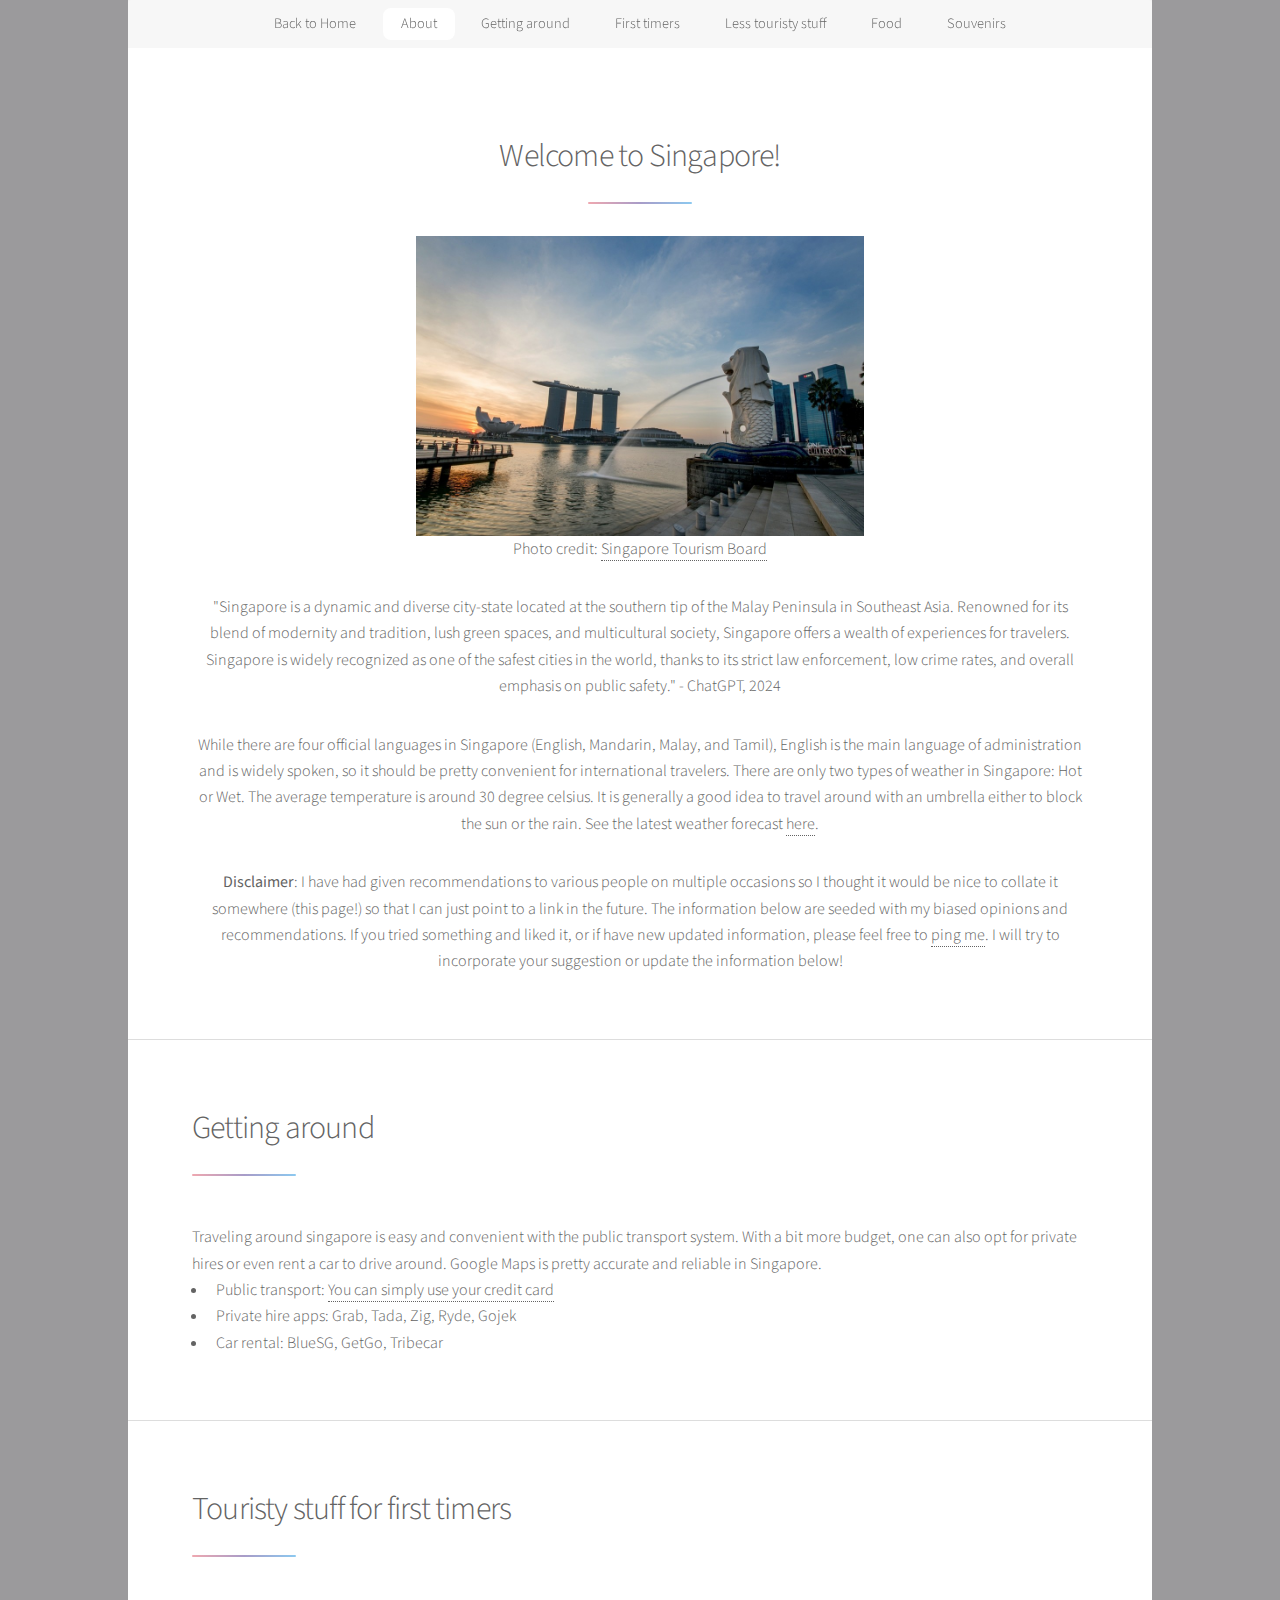
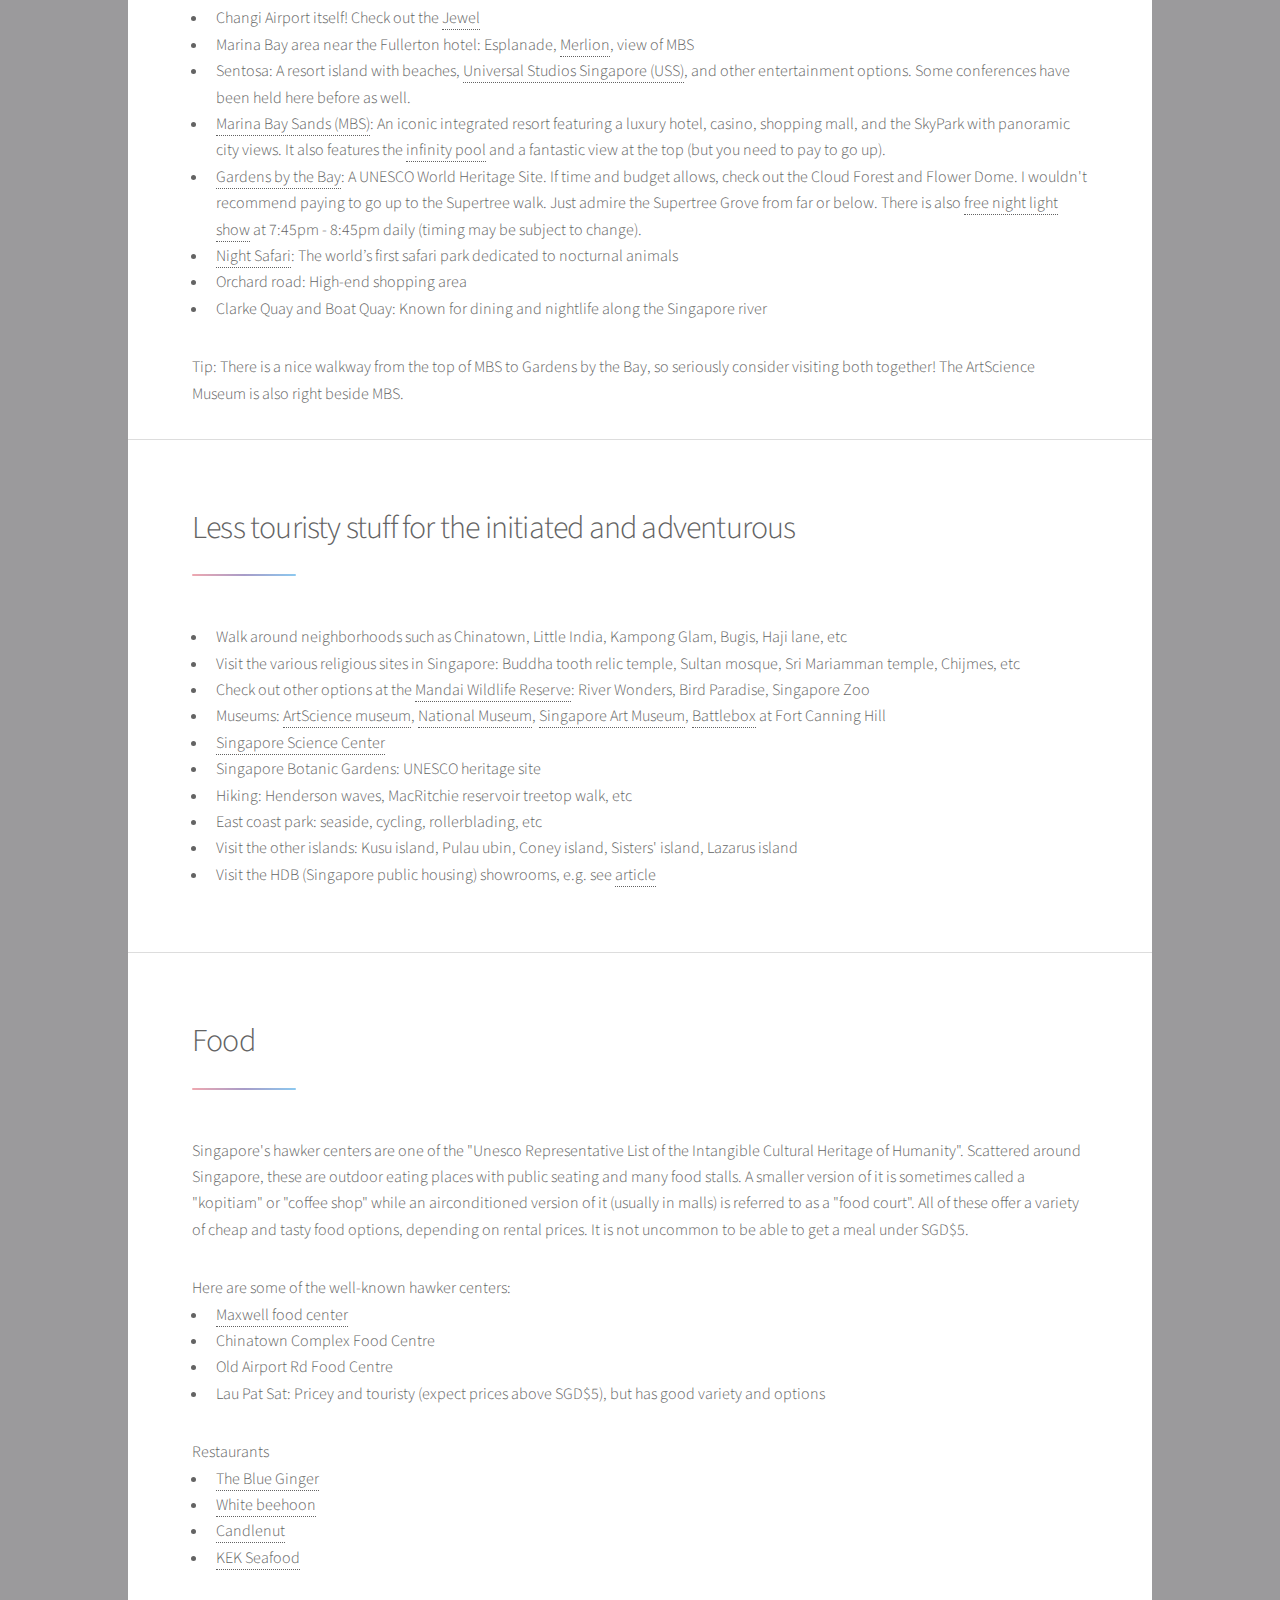
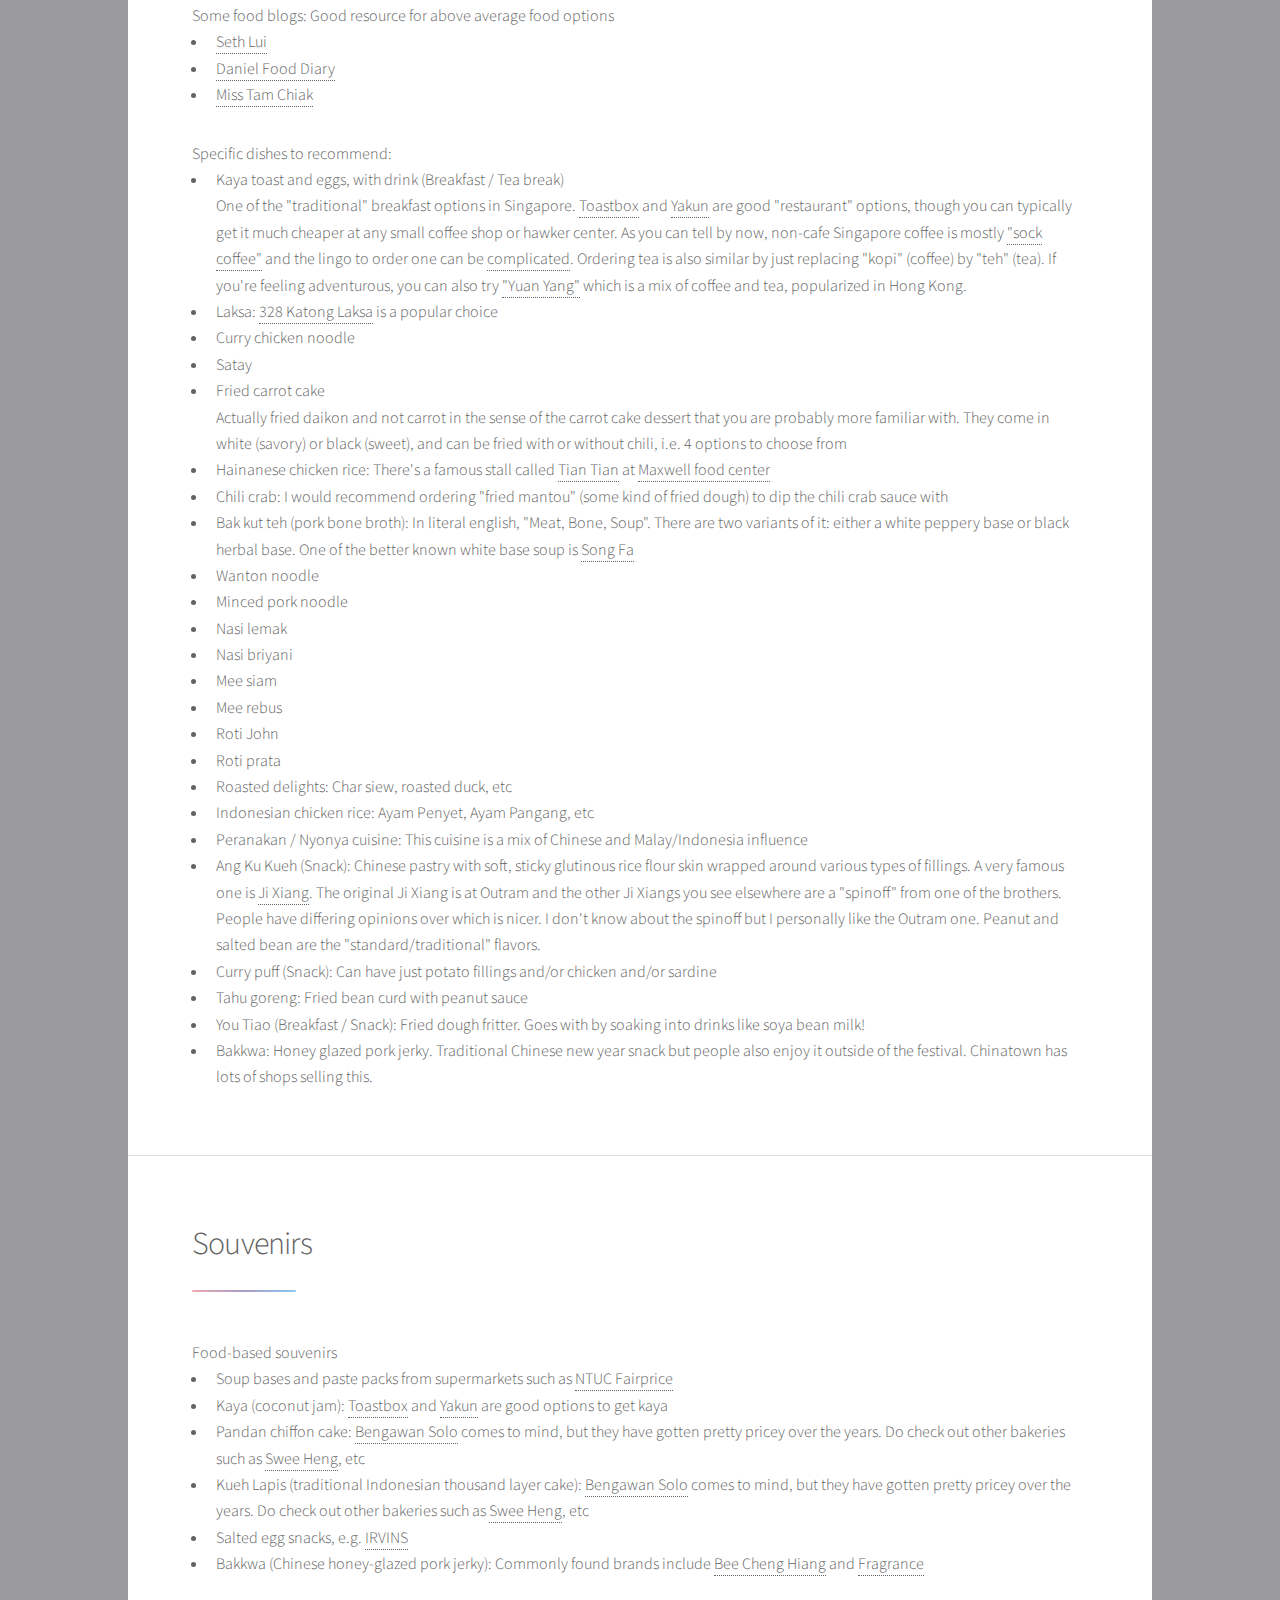
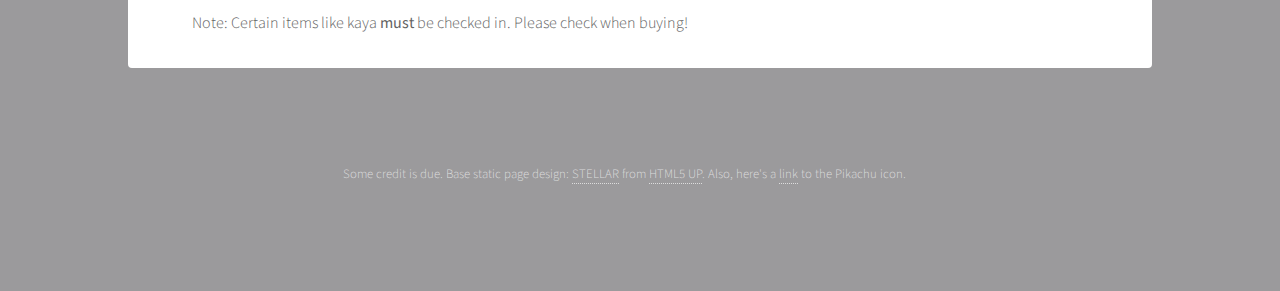
<file: visitingsingapore.html>
<!DOCTYPE HTML>
<!--
	Stellar by HTML5 UP
	html5up.net | @ajlkn
	Free for personal and commercial use under the CCA 3.0 license (html5up.net/license)
-->
<html>
	<head>
		<title>Learning Journeys</title>
		<meta charset="utf-8" />
		<meta name="viewport" content="width=device-width, initial-scale=1, user-scalable=no" />
		<link rel="stylesheet" href="assets/css/main.css" />
		<noscript><link rel="stylesheet" href="assets/css/noscript.css" /></noscript>
		<link rel="shortcut icon" href="images/logo.png" type="favicon/png" />

        <style>
        img {
          display: block;
          margin-left: auto;
          margin-right: auto;
        }
        </style>
	</head>
	<body class="is-preload">

		<!-- Wrapper -->
			<div id="wrapper">
				<!-- Nav -->
					<nav id="nav">
						<ul>
                            <li><a href="index.html">Back to Home</a></li>
							<li><a href="#about" class="active">About</a></li>
							<li><a href="#gettingaround">Getting around</a></li>
							<li><a href="#firsttime">First timers</a></li>
							<li><a href="#lesstouristy">Less touristy stuff</a></li>
							<li><a href="#food">Food</a></li>
                            <li><a href="#souvenir">Souvenirs</a></li>
						</ul>
					</nav>

				<!-- Main -->
					<div id="main">

						<!-- About -->
						<section id="about" class="main special">
							<div class="spotlight">
								<div class="content">
									<header class="major">
									<h2>Welcome to Singapore!</h2>
								    <img src="files/visitingsingapore/stb.jpg" style="width:50%" class="center" alt="" />
                                    <div align="center">Photo credit: <a href="https://www.stb.gov.sg/content/stb/en/about-stb/overview.html">Singapore Tourism Board</a></div>
									</header>

									<p>
                                    "Singapore is a dynamic and diverse city-state located at the southern tip of the Malay Peninsula in Southeast Asia. Renowned for its blend of modernity and tradition, lush green spaces, and multicultural society, Singapore offers a wealth of experiences for travelers. Singapore is widely recognized as one of the safest cities in the world, thanks to its strict law enforcement, low crime rates, and overall emphasis on public safety." - ChatGPT, 2024
									</p>
                                    <p>
                                    While there are four official languages in Singapore (English, Mandarin, Malay, and Tamil), English is the main language of administration and is widely spoken, so it should be pretty convenient for international travelers. There are only two types of weather in Singapore: Hot or Wet. The average temperature is around 30 degree celsius. It is generally a good idea to travel around with an umbrella either to block the sun or the rain. See the latest weather forecast <a href="https://www.weather.gov.sg/home">here</a>.
                                    </p>

                                    <b>Disclaimer</b>: I have had given recommendations to various people on multiple occasions so I thought it would be nice to collate it somewhere (this page!) so that I can just point to a link in the future. The information below are seeded with my biased opinions and recommendations. If you tried something and liked it, or if have new updated information, please feel free to <a href="mailto:cxjdavin+visitingsingapore@gmail.com">ping me</a>. I will try to incorporate your suggestion or update the information below!
								</div>
							</div>
						</section>

						<!-- Getting around -->
						<section id="gettingaround" class="main">
							<header class="major">
								<h2>Getting around</h2>
							</header>
                            Traveling around singapore is easy and convenient with the public transport system. With a bit more budget, one can also opt for private hires or even rent a car to drive around. Google Maps is pretty accurate and reliable in Singapore.

                            <ul>
                                <li>Public transport: <a href="https://www.lta.gov.sg/content/dam/ltagov/getting_around/public_transport/pdf/LR9364%2B9293D_LTA_400x210_8pp_%20Eng.pdf">You can simply use your credit card</a></li>
                                <li>Private hire apps: Grab, Tada, Zig, Ryde, Gojek</li>
                                <li>Car rental: BlueSG, GetGo, Tribecar</li>
                            </ul>
					    </section>

						<!-- First timers -->
						<section id="firsttime" class="main">
							<header class="major">
								<h2>Touristy stuff for first timers</h2>
							</header>
                            <ul>
                                <li>Changi Airport itself! Check out the <a href="https://www.jewelchangiairport.com/en.html">Jewel</a></li>
                                <li>Marina Bay area near the Fullerton hotel: Esplanade, <a href="https://www.visitsingapore.com/neighbourhood/featured-neighbourhood/marina-bay/merlion-park/">Merlion</a>, view of MBS</a></li>
                                <li>Sentosa: A resort island with beaches, <a href="https://www.rwsentosa.com/en/attractions/universal-studios-singapore">Universal Studios Singapore (USS)</a>, and other entertainment options. Some conferences have been held here before as well.</li>
                                <li><a href="https://marinabaysands.com/">Marina Bay Sands (MBS)</a>: An iconic integrated resort featuring a luxury hotel, casino, shopping mall, and the SkyPark with panoramic city views. It also features the <a href="https://www.marinabaysands.com/attractions/infinity-pool.html">infinity pool</a> and a fantastic view at the top (but you need to pay to go up).</li>
                                <li><a href="https://www.gardensbythebay.com.sg/">Gardens by the Bay</a>: A UNESCO World Heritage Site. If time and budget allows, check out the Cloud Forest and Flower Dome. I wouldn't recommend paying to go up to the Supertree walk. Just admire the Supertree Grove from far or below. There is also <a href="https://www.gardensbythebay.com.sg/en/things-to-do/calendar-of-events/garden-rhapsody.html">free night light show</a> at 7:45pm - 8:45pm daily (timing may be subject to change).</li>
                                <li><a href="https://www.mandai.com/en/night-safari.html">Night Safari</a>: The world’s first safari park dedicated to nocturnal animals</li>
                                <li>Orchard road: High-end shopping area</li>
                                <li>Clarke Quay and Boat Quay: Known for dining and nightlife along the Singapore river</li>
                            </ul>

                        Tip: There is a nice walkway from the top of MBS to Gardens by the Bay, so seriously consider visiting both together! The ArtScience Museum is also right beside MBS.
					    </section>

						<!-- Less touristy -->
						<section id="lesstouristy" class="main">
							<header class="major">
								<h2>Less touristy stuff for the initiated and adventurous</h2>
							</header>
                            <ul>
                                <li>Walk around neighborhoods such as Chinatown, Little India, Kampong Glam, Bugis, Haji lane, etc</li>
                                <li>Visit the various religious sites in Singapore: Buddha tooth relic temple, Sultan mosque, Sri Mariamman temple, Chijmes, etc </li>
                                <li>Check out other options at the <a href="https://www.mandai.com/en/mandai.html">Mandai Wildlife Reserve</a>: River Wonders, Bird Paradise, Singapore Zoo</li>
                                <li>Museums: <a href="https://www.marinabaysands.com/museum.html">ArtScience museum</a>, <a href="https://www.nhb.gov.sg/nationalmuseum/">National Museum</a>, <a href="https://www.singaporeartmuseum.sg/">Singapore Art Museum</a>, <a href="http://www.battlebox.com.sg/">Battlebox</a> at Fort Canning Hill</li>
                                <li><a href="https://www.science.edu.sg/">Singapore Science Center</a></li>
                                <li>Singapore Botanic Gardens: UNESCO heritage site</li>
                                <li>Hiking: Henderson waves, MacRitchie reservoir treetop walk, etc</li>
                                <li>East coast park: seaside, cycling, rollerblading, etc</li>
                                <li>Visit the other islands: Kusu island, Pulau ubin, Coney island, Sisters' island, Lazarus island
                                <li>Visit the HDB (Singapore public housing) showrooms, e.g. see <a href="https://www.asiaone.com/lifestyle/unconventional-itinerary-tourists-visit-hdb-showroom-find-out-how-singaporeans-live">article</a></li>
                                </li>
                            </ul>
					    </section>


						<!-- Food -->
						<section id="food" class="main">
							<header class="major">
								<h2>Food</h2>
							</header>
                            <p>
                            Singapore's hawker centers are one of the "Unesco Representative List of the Intangible Cultural Heritage of Humanity". Scattered around Singapore, these are outdoor eating places with public seating and many food stalls. A smaller version of it is sometimes called a "kopitiam" or "coffee shop" while an airconditioned version of it (usually in malls) is referred to as a "food court". All of these offer a variety of cheap and tasty food options, depending on rental prices. It is not uncommon to be able to get a meal under SGD$5.
                            </p>

                            Here are some of the well-known hawker centers:
                            <ul>
                                <li><a href="https://maxwellfoodcentre.com/">Maxwell food center</a></li>
                                <li>Chinatown Complex Food Centre</li>
                                <li>Old Airport Rd Food Centre</li>
                                <li>Lau Pat Sat: Pricey and touristy (expect prices above SGD$5), but has good variety and options</li>
                            </ul>

                            Restaurants
                            <ul>
                                <li><a href="https://guide.michelin.com/sg/en/singapore-region/singapore/restaurant/the-blue-ginger-tanjong-pagar">The Blue Ginger</a></li>
                                <li><a href="https://whiterestaurant.com.sg/">White beehoon</a></li>
                                <li><a href="https://www.comodempsey.sg/restaurant/candlenut">Candlenut</a></li>
                                <li><a href="http://www.kek.com.sg/">KEK Seafood</a></li>
                            </ul>

                            Some food blogs: Good resource for above average food options
                            <ul>
                                <li><a href="https://sethlui.com/">Seth Lui</a></li>
                                <li><a href="https://danielfooddiary.com/">Daniel Food Diary</a></li>
                                <li><a href="https://www.misstamchiak.com/">Miss Tam Chiak</a></li>
                            </ul>

                            Specific dishes to recommend:
                            <ul>
                                <li>Kaya toast and eggs, with drink (Breakfast / Tea break)<br>
                                One of the "traditional" breakfast options in Singapore. <a href="https://toastbox.com.sg/">Toastbox</a> and <a href="http://yakun.com/">Yakun</a> are good "restaurant" options, though you can typically get it much cheaper at any small coffee shop or hawker center. As you can tell by now, non-cafe Singapore coffee is mostly <a href="https://yongsengcoffee.com/blogs/coffee-chats/how-to-brew-kopi-sock">"sock coffee"</a> and the lingo to order one can be <a href="https://blog.seedly.sg/singapore-coffee-kopi-tea-teh-guide-difference-in-price-how-to-order/">complicated</a>. Ordering tea is also similar by just replacing "kopi" (coffee) by "teh" (tea). If you're feeling adventurous, you can also try <a href="https://en.wikipedia.org/wiki/Yuenyeung">"Yuan Yang"</a> which is a mix of coffee and tea, popularized in Hong Kong.
                                </li>
                                <li>Laksa: <a href="https://www.328katonglaksa.sg/">328 Katong Laksa</a> is a popular choice</li>
                                <li>Curry chicken noodle</li>
                                <li>Satay</li>
                                <li>Fried carrot cake<br>
                                Actually fried daikon and not carrot in the sense of the carrot cake dessert that you are probably more familiar with. They come in white (savory) or black (sweet), and can be fried with or without chili, i.e. 4 options to choose from
                                </li>
                                <li>Hainanese chicken rice: There's a famous stall called <a href="https://guide.michelin.com/us/en/singapore-region/singapore/restaurant/tian-tian-hainanese-chicken-rice">Tian Tian</a> at <a href="https://maxwellfoodcentre.com/">Maxwell food center</a></li>
                                <li>Chili crab: I would recommend ordering "fried mantou" (some kind of fried dough) to dip the chili crab sauce with</li>
                                <li>Bak kut teh (pork bone broth): In literal english, "Meat, Bone, Soup". There are two variants of it: either a white peppery base or black herbal base. One of the better known white base soup is <a href="https://songfa.com.sg/">Song Fa</a></li>
                                <li>Wanton noodle</li>
                                <li>Minced pork noodle</li>
                                <li>Nasi lemak</li>
                                <li>Nasi briyani</li>
                                <li>Mee siam</li>
                                <li>Mee rebus</li>
                                <li>Roti John</li>
                                <li>Roti prata</li>
                                <li>Roasted delights: Char siew, roasted duck, etc</li>
                                <li>Indonesian chicken rice: Ayam Penyet, Ayam Pangang, etc</li>
                                <li>Peranakan / Nyonya cuisine: This cuisine is a mix of Chinese and Malay/Indonesia influence</li>
                                <li>Ang Ku Kueh (Snack): Chinese pastry with soft, sticky glutinous rice flour skin wrapped around various types of fillings. A very famous one is <a href="https://sethlui.com/ji-xiang-ang-ku-kueh-family-business-remaining-traditional-gems-singapore/">Ji Xiang</a>. The original Ji Xiang is at Outram and the other Ji Xiangs you see elsewhere are a "spinoff" from one of the brothers. People have differing opinions over which is nicer. I don't know about the spinoff but I personally like the Outram one. Peanut and salted bean are the "standard/traditional" flavors.</li>
                                <li>Curry puff (Snack): Can have just potato fillings and/or chicken and/or sardine</li>
                                <li>Tahu goreng: Fried bean curd with peanut sauce</li>
                                <li>You Tiao (Breakfast / Snack): Fried dough fritter. Goes with by soaking into drinks like soya bean milk!</li>
                                <li>Bakkwa: Honey glazed pork jerky. Traditional Chinese new year snack but people also enjoy it outside of the festival. Chinatown has lots of shops selling this.
                                </li>
                            </ul>
					    </section>

						<!-- Souvenirs -->
						<section id="souvenirs" class="main">
							<header class="major">
								<h2>Souvenirs</h2>
							</header>
                            Food-based souvenirs
                            <ul>
                                <li>Soup bases and paste packs from supermarkets such as <a href="https://www.fairprice.com.sg/">NTUC Fairprice</a></li>
                                <li>Kaya (coconut jam): <a href="https://toastbox.com.sg/">Toastbox</a> and <a href="http://yakun.com/">Yakun</a> are good options to get kaya</li>
                                <li>Pandan chiffon cake: <a href="https://bengawansolo.sg/">Bengawan Solo</a> comes to mind, but they have gotten pretty pricey over the years. Do check out other bakeries such as <a href="https://www.sweeheng.com.sg/">Swee Heng</a>, etc</li>
                                <li>Kueh Lapis (traditional Indonesian thousand layer cake): <a href="https://bengawansolo.sg/">Bengawan Solo</a> comes to mind, but they have gotten pretty pricey over the years. Do check out other bakeries such as <a href="https://www.sweeheng.com.sg/">Swee Heng</a>, etc</li>
                                <li>Salted egg snacks, e.g. <a href="https://eatirvins.sg/">IRVINS</a></li>
                                <li>Bakkwa (Chinese honey-glazed pork jerky): Commonly found brands include <a href="https://www.beechenghiang.com.sg/">Bee Cheng Hiang</a> and <a href="https://shop.fragrancebakkwa.com/">Fragrance</a></li>
                            </ul>
                            
                            Note: Certain items like kaya <b>must</b> be checked in. Please check when buying!

					    </section>
					</div>

				<!-- Footer -->
					<footer id="footer">
						<p class="copyright">Some credit is due. Base static page design: <a href="https://html5up.net/stellar">STELLAR</a> from <a href="https://html5up.net">HTML5 UP</a>. Also, here's a <a href="https://i.imgur.com/GcHG7.png">link</a> to the Pikachu icon.</p>
					</footer>
			</div>

		<!-- Scripts -->
			<script src="assets/js/jquery.min.js"></script>
			<script src="assets/js/jquery.scrollex.min.js"></script>
			<script src="assets/js/jquery.scrolly.min.js"></script>
			<script src="assets/js/browser.min.js"></script>
			<script src="assets/js/breakpoints.min.js"></script>
			<script src="assets/js/util.js"></script>
			<script src="assets/js/main.js"></script>

	</body>
</html>
</file>
<file: assets/css/noscript.css>
/*
	Stellar by HTML5 UP
	html5up.net | @ajlkn
	Free for personal and commercial use under the CCA 3.0 license (html5up.net/license)
*/

/* Header */

	body.is-preload #header.alt > * {
		opacity: 1;
	}

	body.is-preload #header.alt .logo {
		-moz-transform: none;
		-webkit-transform: none;
		-ms-transform: none;
		transform: none;
	}
</file>
<file: assets/css/main.css>
@import url(fontawesome-all.min.css);
@import 'https://fonts.googleapis.com/css?family=Source+Sans+Pro:300,400';

/*
	Stellar by HTML5 UP
	html5up.net | @ajlkn
	Free for personal and commercial use under the CCA 3.0 license (html5up.net/license)
*/

html, body, div, span, applet, object,
iframe, h1, h2, h3, h4, h5, h6, p, blockquote,
pre, a, abbr, acronym, address, big, cite,
code, del, dfn, em, img, ins, kbd, q, s, samp,
small, strike, strong, sub, sup, tt, var, b,
u, i, center, dl, dt, dd, ol, ul, li, fieldset,
form, label, legend, table, caption, tbody,
tfoot, thead, tr, th, td, article, aside,
canvas, details, embed, figure, figcaption,
footer, header, hgroup, menu, nav, output, ruby,
section, summary, time, mark, audio, video {
	margin: 0;
	padding: 0;
	border: 0;
	font-size: 100%;
	font: inherit;
	vertical-align: baseline;}

article, aside, details, figcaption, figure,
footer, header, hgroup, menu, nav, section {
	display: block;}

body {
	line-height: 1;
}

ol, ul {
	list-style: none;
}

blockquote, q {
	quotes: none;
}

	blockquote:before, blockquote:after, q:before, q:after {
		content: '';
		content: none;
	}

table {
	border-collapse: collapse;
	border-spacing: 0;
}

body {
	-webkit-text-size-adjust: none;
}

mark {
	background-color: transparent;
	color: inherit;
}

input::-moz-focus-inner {
	border: 0;
	padding: 0;
}

input, select, textarea {
	-moz-appearance: none;
	-webkit-appearance: none;
	-ms-appearance: none;
	appearance: none;
}

/* Basic */

	@-ms-viewport {
		width: device-width;
	}

	body {
		-ms-overflow-style: scrollbar;
	}

	@media screen and (max-width: 480px) {

		html, body {
			min-width: 320px;
		}

	}

	html {
		box-sizing: border-box;
	}

	*, *:before, *:after {
		box-sizing: inherit;
	}

	body {
		background-color: #9b9a9c;
		/*
		background-color: #935d8c;
		background-image: url("images/overlay.png"), -moz-linear-gradient(45deg, #e37682 15%, #5f4d93 85%);
		background-image: url("images/overlay.png"), -webkit-linear-gradient(45deg, #e37682 15%, #5f4d93 85%);
		background-image: url("images/overlay.png"), -ms-linear-gradient(45deg, #e37682 15%, #5f4d93 85%);
		background-image: url("images/overlay.png"), linear-gradient(45deg, #e37682 15%, #5f4d93 85%);
		*/
	}

		body.is-preload *, body.is-preload *:before, body.is-preload *:after {
			-moz-animation: none !important;
			-webkit-animation: none !important;
			-ms-animation: none !important;
			animation: none !important;
			-moz-transition: none !important;
			-webkit-transition: none !important;
			-ms-transition: none !important;
			transition: none !important;
		}

/* Type */

	body {
		background-color: #9b9a9c;
		/*
		background-color: #935d8c;
		*/
		color: rgba(255, 255, 255, 0.65);
	}

	body, input, select, textarea {
		font-family: "Source Sans Pro", Helvetica, sans-serif;
		font-size: 17pt;
		font-weight: 300;
		line-height: 1.65;
	}

		@media screen and (max-width: 1680px) {

			body, input, select, textarea {
				font-size: 14pt;
			}

		}

		@media screen and (max-width: 1280px) {

			body, input, select, textarea {
				font-size: 12pt;
			}

		}

		@media screen and (max-width: 360px) {

			body, input, select, textarea {
				font-size: 11pt;
			}

		}

	a {
		-moz-transition: color 0.2s ease, border-bottom 0.2s ease;
		-webkit-transition: color 0.2s ease, border-bottom 0.2s ease;
		-ms-transition: color 0.2s ease, border-bottom 0.2s ease;
		transition: color 0.2s ease, border-bottom 0.2s ease;
		text-decoration: none;
		border-bottom: dotted 1px;
		color: inherit;
	}

		a:hover {
			border-bottom-color: transparent;
		}

	strong, b {
		font-weight: 400;
	}

	em, i {
		font-style: italic;
	}

	p {
		margin: 0 0 2em 0;
	}

		p.content {
			-moz-columns: 20em 2;
			-webkit-columns: 20em 2;
			-ms-columns: 20em 2;
			columns: 20em 2;
			-moz-column-gap: 2em;
			-webkit-column-gap: 2em;
			-ms-column-gap: 2em;
			column-gap: 2em;
			text-align: justify;
		}

	h1, h2, h3, h4, h5, h6 {
		font-weight: 300;
		line-height: 1.5;
		margin: 0 0 0.7em 0;
		letter-spacing: -0.025em;
	}

		h1 a, h2 a, h3 a, h4 a, h5 a, h6 a {
			color: inherit;
			text-decoration: none;
		}

	h1 {
		font-size: 2.5em;
		line-height: 1.2;
	}

	h2 {
		font-size: 1.5em;
	}

	h3 {
		font-size: 1.25em;
	}

	h4 {
		font-size: 1.1em;
	}

	h5 {
		font-size: 0.9em;
	}

	h6 {
		font-size: 0.7em;
	}

	@media screen and (max-width: 736px) {

		h1 {
			font-size: 2em;
		}

	}

	sub {
		font-size: 0.8em;
		position: relative;
		top: 0.5em;
	}

	sup {
		font-size: 0.8em;
		position: relative;
		top: -0.5em;
	}

	blockquote {
		border-left: solid 4px;
		font-style: italic;
		margin: 0 0 2em 0;
		padding: 0.5em 0 0.5em 2em;
	}

	code {
		border-radius: 8px;
		border: solid 1px;
		font-family: "Courier New", monospace;
		font-size: 0.9em;
		margin: 0 0.25em;
		padding: 0.25em 0.65em;
	}

	pre {
		-webkit-overflow-scrolling: touch;
		font-family: "Courier New", monospace;
		font-size: 0.9em;
		margin: 0 0 2em 0;
	}

		pre code {
			display: block;
			line-height: 1.75;
			padding: 1em 1.5em;
			overflow-x: auto;
		}

	hr {
		border: 0;
		border-bottom: solid 1px;
		margin: 2em 0;
	}

		hr.major {
			margin: 3em 0;
		}

	.align-left {
		text-align: left;
	}

	.align-center {
		text-align: center;
	}

	.align-right {
		text-align: right;
	}

	input, select, textarea {
		color: #ffffff;
	}

	a:hover {
		color: #ffffff;
	}

	strong, b {
		color: #ffffff;
	}

	h1, h2, h3, h4, h5, h6 {
		color: #ffffff;
	}

	blockquote {
		border-left-color: rgba(255, 255, 255, 0.35);
	}

	code {
		background: rgba(255, 255, 255, 0.075);
		border-color: rgba(255, 255, 255, 0.35);
	}

	hr {
		border-bottom-color: rgba(255, 255, 255, 0.35);
	}

/* Row */

	.row {
		display: flex;
		flex-wrap: wrap;
		box-sizing: border-box;
		align-items: stretch;
	}

		.row > * {
			box-sizing: border-box;
		}

		.row.gtr-uniform > * > :last-child {
			margin-bottom: 0;
		}

		.row.aln-left {
			justify-content: flex-start;
		}

		.row.aln-center {
			justify-content: center;
		}

		.row.aln-right {
			justify-content: flex-end;
		}

		.row.aln-top {
			align-items: flex-start;
		}

		.row.aln-middle {
			align-items: center;
		}

		.row.aln-bottom {
			align-items: flex-end;
		}

		.row > .imp {
			order: -1;
		}

		.row > .col-1 {
			width: 8.33333%;
		}

		.row > .off-1 {
			margin-left: 8.33333%;
		}

		.row > .col-2 {
			width: 16.66667%;
		}

		.row > .off-2 {
			margin-left: 16.66667%;
		}

		.row > .col-3 {
			width: 25%;
		}

		.row > .off-3 {
			margin-left: 25%;
		}

		.row > .col-4 {
			width: 33.33333%;
		}

		.row > .off-4 {
			margin-left: 33.33333%;
		}

		.row > .col-5 {
			width: 41.66667%;
		}

		.row > .off-5 {
			margin-left: 41.66667%;
		}

		.row > .col-6 {
			width: 50%;
		}

		.row > .off-6 {
			margin-left: 50%;
		}

		.row > .col-7 {
			width: 58.33333%;
		}

		.row > .off-7 {
			margin-left: 58.33333%;
		}

		.row > .col-8 {
			width: 66.66667%;
		}

		.row > .off-8 {
			margin-left: 66.66667%;
		}

		.row > .col-9 {
			width: 75%;
		}

		.row > .off-9 {
			margin-left: 75%;
		}

		.row > .col-10 {
			width: 83.33333%;
		}

		.row > .off-10 {
			margin-left: 83.33333%;
		}

		.row > .col-11 {
			width: 91.66667%;
		}

		.row > .off-11 {
			margin-left: 91.66667%;
		}

		.row > .col-12 {
			width: 100%;
		}

		.row > .off-12 {
			margin-left: 100%;
		}

		.row.gtr-0 {
			margin-top: 0;
			margin-left: 0em;
		}

			.row.gtr-0 > * {
				padding: 0 0 0 0em;
			}

			.row.gtr-0.gtr-uniform {
				margin-top: 0em;
			}

				.row.gtr-0.gtr-uniform > * {
					padding-top: 0em;
				}

		.row.gtr-25 {
			margin-top: 0;
			margin-left: -0.375em;
		}

			.row.gtr-25 > * {
				padding: 0 0 0 0.375em;
			}

			.row.gtr-25.gtr-uniform {
				margin-top: -0.375em;
			}

				.row.gtr-25.gtr-uniform > * {
					padding-top: 0.375em;
				}

		.row.gtr-50 {
			margin-top: 0;
			margin-left: -0.75em;
		}

			.row.gtr-50 > * {
				padding: 0 0 0 0.75em;
			}

			.row.gtr-50.gtr-uniform {
				margin-top: -0.75em;
			}

				.row.gtr-50.gtr-uniform > * {
					padding-top: 0.75em;
				}

		.row {
			margin-top: 0;
			margin-left: -1.5em;
		}

			.row > * {
				padding: 0 0 0 1.5em;
			}

			.row.gtr-uniform {
				margin-top: -1.5em;
			}

				.row.gtr-uniform > * {
					padding-top: 1.5em;
				}

		.row.gtr-150 {
			margin-top: 0;
			margin-left: -2.25em;
		}

			.row.gtr-150 > * {
				padding: 0 0 0 2.25em;
			}

			.row.gtr-150.gtr-uniform {
				margin-top: -2.25em;
			}

				.row.gtr-150.gtr-uniform > * {
					padding-top: 2.25em;
				}

		.row.gtr-200 {
			margin-top: 0;
			margin-left: -3em;
		}

			.row.gtr-200 > * {
				padding: 0 0 0 3em;
			}

			.row.gtr-200.gtr-uniform {
				margin-top: -3em;
			}

				.row.gtr-200.gtr-uniform > * {
					padding-top: 3em;
				}

		@media screen and (max-width: 1680px) {

			.row {
				display: flex;
				flex-wrap: wrap;
				box-sizing: border-box;
				align-items: stretch;
			}

				.row > * {
					box-sizing: border-box;
				}

				.row.gtr-uniform > * > :last-child {
					margin-bottom: 0;
				}

				.row.aln-left {
					justify-content: flex-start;
				}

				.row.aln-center {
					justify-content: center;
				}

				.row.aln-right {
					justify-content: flex-end;
				}

				.row.aln-top {
					align-items: flex-start;
				}

				.row.aln-middle {
					align-items: center;
				}

				.row.aln-bottom {
					align-items: flex-end;
				}

				.row > .imp-xlarge {
					order: -1;
				}

				.row > .col-1-xlarge {
					width: 8.33333%;
				}

				.row > .off-1-xlarge {
					margin-left: 8.33333%;
				}

				.row > .col-2-xlarge {
					width: 16.66667%;
				}

				.row > .off-2-xlarge {
					margin-left: 16.66667%;
				}

				.row > .col-3-xlarge {
					width: 25%;
				}

				.row > .off-3-xlarge {
					margin-left: 25%;
				}

				.row > .col-4-xlarge {
					width: 33.33333%;
				}

				.row > .off-4-xlarge {
					margin-left: 33.33333%;
				}

				.row > .col-5-xlarge {
					width: 41.66667%;
				}

				.row > .off-5-xlarge {
					margin-left: 41.66667%;
				}

				.row > .col-6-xlarge {
					width: 50%;
				}

				.row > .off-6-xlarge {
					margin-left: 50%;
				}

				.row > .col-7-xlarge {
					width: 58.33333%;
				}

				.row > .off-7-xlarge {
					margin-left: 58.33333%;
				}

				.row > .col-8-xlarge {
					width: 66.66667%;
				}

				.row > .off-8-xlarge {
					margin-left: 66.66667%;
				}

				.row > .col-9-xlarge {
					width: 75%;
				}

				.row > .off-9-xlarge {
					margin-left: 75%;
				}

				.row > .col-10-xlarge {
					width: 83.33333%;
				}

				.row > .off-10-xlarge {
					margin-left: 83.33333%;
				}

				.row > .col-11-xlarge {
					width: 91.66667%;
				}

				.row > .off-11-xlarge {
					margin-left: 91.66667%;
				}

				.row > .col-12-xlarge {
					width: 100%;
				}

				.row > .off-12-xlarge {
					margin-left: 100%;
				}

				.row.gtr-0 {
					margin-top: 0;
					margin-left: 0em;
				}

					.row.gtr-0 > * {
						padding: 0 0 0 0em;
					}

					.row.gtr-0.gtr-uniform {
						margin-top: 0em;
					}

						.row.gtr-0.gtr-uniform > * {
							padding-top: 0em;
						}

				.row.gtr-25 {
					margin-top: 0;
					margin-left: -0.375em;
				}

					.row.gtr-25 > * {
						padding: 0 0 0 0.375em;
					}

					.row.gtr-25.gtr-uniform {
						margin-top: -0.375em;
					}

						.row.gtr-25.gtr-uniform > * {
							padding-top: 0.375em;
						}

				.row.gtr-50 {
					margin-top: 0;
					margin-left: -0.75em;
				}

					.row.gtr-50 > * {
						padding: 0 0 0 0.75em;
					}

					.row.gtr-50.gtr-uniform {
						margin-top: -0.75em;
					}

						.row.gtr-50.gtr-uniform > * {
							padding-top: 0.75em;
						}

				.row {
					margin-top: 0;
					margin-left: -1.5em;
				}

					.row > * {
						padding: 0 0 0 1.5em;
					}

					.row.gtr-uniform {
						margin-top: -1.5em;
					}

						.row.gtr-uniform > * {
							padding-top: 1.5em;
						}

				.row.gtr-150 {
					margin-top: 0;
					margin-left: -2.25em;
				}

					.row.gtr-150 > * {
						padding: 0 0 0 2.25em;
					}

					.row.gtr-150.gtr-uniform {
						margin-top: -2.25em;
					}

						.row.gtr-150.gtr-uniform > * {
							padding-top: 2.25em;
						}

				.row.gtr-200 {
					margin-top: 0;
					margin-left: -3em;
				}

					.row.gtr-200 > * {
						padding: 0 0 0 3em;
					}

					.row.gtr-200.gtr-uniform {
						margin-top: -3em;
					}

						.row.gtr-200.gtr-uniform > * {
							padding-top: 3em;
						}

		}

		@media screen and (max-width: 1280px) {

			.row {
				display: flex;
				flex-wrap: wrap;
				box-sizing: border-box;
				align-items: stretch;
			}

				.row > * {
					box-sizing: border-box;
				}

				.row.gtr-uniform > * > :last-child {
					margin-bottom: 0;
				}

				.row.aln-left {
					justify-content: flex-start;
				}

				.row.aln-center {
					justify-content: center;
				}

				.row.aln-right {
					justify-content: flex-end;
				}

				.row.aln-top {
					align-items: flex-start;
				}

				.row.aln-middle {
					align-items: center;
				}

				.row.aln-bottom {
					align-items: flex-end;
				}

				.row > .imp-large {
					order: -1;
				}

				.row > .col-1-large {
					width: 8.33333%;
				}

				.row > .off-1-large {
					margin-left: 8.33333%;
				}

				.row > .col-2-large {
					width: 16.66667%;
				}

				.row > .off-2-large {
					margin-left: 16.66667%;
				}

				.row > .col-3-large {
					width: 25%;
				}

				.row > .off-3-large {
					margin-left: 25%;
				}

				.row > .col-4-large {
					width: 33.33333%;
				}

				.row > .off-4-large {
					margin-left: 33.33333%;
				}

				.row > .col-5-large {
					width: 41.66667%;
				}

				.row > .off-5-large {
					margin-left: 41.66667%;
				}

				.row > .col-6-large {
					width: 50%;
				}

				.row > .off-6-large {
					margin-left: 50%;
				}

				.row > .col-7-large {
					width: 58.33333%;
				}

				.row > .off-7-large {
					margin-left: 58.33333%;
				}

				.row > .col-8-large {
					width: 66.66667%;
				}

				.row > .off-8-large {
					margin-left: 66.66667%;
				}

				.row > .col-9-large {
					width: 75%;
				}

				.row > .off-9-large {
					margin-left: 75%;
				}

				.row > .col-10-large {
					width: 83.33333%;
				}

				.row > .off-10-large {
					margin-left: 83.33333%;
				}

				.row > .col-11-large {
					width: 91.66667%;
				}

				.row > .off-11-large {
					margin-left: 91.66667%;
				}

				.row > .col-12-large {
					width: 100%;
				}

				.row > .off-12-large {
					margin-left: 100%;
				}

				.row.gtr-0 {
					margin-top: 0;
					margin-left: 0em;
				}

					.row.gtr-0 > * {
						padding: 0 0 0 0em;
					}

					.row.gtr-0.gtr-uniform {
						margin-top: 0em;
					}

						.row.gtr-0.gtr-uniform > * {
							padding-top: 0em;
						}

				.row.gtr-25 {
					margin-top: 0;
					margin-left: -0.375em;
				}

					.row.gtr-25 > * {
						padding: 0 0 0 0.375em;
					}

					.row.gtr-25.gtr-uniform {
						margin-top: -0.375em;
					}

						.row.gtr-25.gtr-uniform > * {
							padding-top: 0.375em;
						}

				.row.gtr-50 {
					margin-top: 0;
					margin-left: -0.75em;
				}

					.row.gtr-50 > * {
						padding: 0 0 0 0.75em;
					}

					.row.gtr-50.gtr-uniform {
						margin-top: -0.75em;
					}

						.row.gtr-50.gtr-uniform > * {
							padding-top: 0.75em;
						}

				.row {
					margin-top: 0;
					margin-left: -1.5em;
				}

					.row > * {
						padding: 0 0 0 1.5em;
					}

					.row.gtr-uniform {
						margin-top: -1.5em;
					}

						.row.gtr-uniform > * {
							padding-top: 1.5em;
						}

				.row.gtr-150 {
					margin-top: 0;
					margin-left: -2.25em;
				}

					.row.gtr-150 > * {
						padding: 0 0 0 2.25em;
					}

					.row.gtr-150.gtr-uniform {
						margin-top: -2.25em;
					}

						.row.gtr-150.gtr-uniform > * {
							padding-top: 2.25em;
						}

				.row.gtr-200 {
					margin-top: 0;
					margin-left: -3em;
				}

					.row.gtr-200 > * {
						padding: 0 0 0 3em;
					}

					.row.gtr-200.gtr-uniform {
						margin-top: -3em;
					}

						.row.gtr-200.gtr-uniform > * {
							padding-top: 3em;
						}

		}

		@media screen and (max-width: 980px) {

			.row {
				display: flex;
				flex-wrap: wrap;
				box-sizing: border-box;
				align-items: stretch;
			}

				.row > * {
					box-sizing: border-box;
				}

				.row.gtr-uniform > * > :last-child {
					margin-bottom: 0;
				}

				.row.aln-left {
					justify-content: flex-start;
				}

				.row.aln-center {
					justify-content: center;
				}

				.row.aln-right {
					justify-content: flex-end;
				}

				.row.aln-top {
					align-items: flex-start;
				}

				.row.aln-middle {
					align-items: center;
				}

				.row.aln-bottom {
					align-items: flex-end;
				}

				.row > .imp-medium {
					order: -1;
				}

				.row > .col-1-medium {
					width: 8.33333%;
				}

				.row > .off-1-medium {
					margin-left: 8.33333%;
				}

				.row > .col-2-medium {
					width: 16.66667%;
				}

				.row > .off-2-medium {
					margin-left: 16.66667%;
				}

				.row > .col-3-medium {
					width: 25%;
				}

				.row > .off-3-medium {
					margin-left: 25%;
				}

				.row > .col-4-medium {
					width: 33.33333%;
				}

				.row > .off-4-medium {
					margin-left: 33.33333%;
				}

				.row > .col-5-medium {
					width: 41.66667%;
				}

				.row > .off-5-medium {
					margin-left: 41.66667%;
				}

				.row > .col-6-medium {
					width: 50%;
				}

				.row > .off-6-medium {
					margin-left: 50%;
				}

				.row > .col-7-medium {
					width: 58.33333%;
				}

				.row > .off-7-medium {
					margin-left: 58.33333%;
				}

				.row > .col-8-medium {
					width: 66.66667%;
				}

				.row > .off-8-medium {
					margin-left: 66.66667%;
				}

				.row > .col-9-medium {
					width: 75%;
				}

				.row > .off-9-medium {
					margin-left: 75%;
				}

				.row > .col-10-medium {
					width: 83.33333%;
				}

				.row > .off-10-medium {
					margin-left: 83.33333%;
				}

				.row > .col-11-medium {
					width: 91.66667%;
				}

				.row > .off-11-medium {
					margin-left: 91.66667%;
				}

				.row > .col-12-medium {
					width: 100%;
				}

				.row > .off-12-medium {
					margin-left: 100%;
				}

				.row.gtr-0 {
					margin-top: 0;
					margin-left: 0em;
				}

					.row.gtr-0 > * {
						padding: 0 0 0 0em;
					}

					.row.gtr-0.gtr-uniform {
						margin-top: 0em;
					}

						.row.gtr-0.gtr-uniform > * {
							padding-top: 0em;
						}

				.row.gtr-25 {
					margin-top: 0;
					margin-left: -0.375em;
				}

					.row.gtr-25 > * {
						padding: 0 0 0 0.375em;
					}

					.row.gtr-25.gtr-uniform {
						margin-top: -0.375em;
					}

						.row.gtr-25.gtr-uniform > * {
							padding-top: 0.375em;
						}

				.row.gtr-50 {
					margin-top: 0;
					margin-left: -0.75em;
				}

					.row.gtr-50 > * {
						padding: 0 0 0 0.75em;
					}

					.row.gtr-50.gtr-uniform {
						margin-top: -0.75em;
					}

						.row.gtr-50.gtr-uniform > * {
							padding-top: 0.75em;
						}

				.row {
					margin-top: 0;
					margin-left: -1.5em;
				}

					.row > * {
						padding: 0 0 0 1.5em;
					}

					.row.gtr-uniform {
						margin-top: -1.5em;
					}

						.row.gtr-uniform > * {
							padding-top: 1.5em;
						}

				.row.gtr-150 {
					margin-top: 0;
					margin-left: -2.25em;
				}

					.row.gtr-150 > * {
						padding: 0 0 0 2.25em;
					}

					.row.gtr-150.gtr-uniform {
						margin-top: -2.25em;
					}

						.row.gtr-150.gtr-uniform > * {
							padding-top: 2.25em;
						}

				.row.gtr-200 {
					margin-top: 0;
					margin-left: -3em;
				}

					.row.gtr-200 > * {
						padding: 0 0 0 3em;
					}

					.row.gtr-200.gtr-uniform {
						margin-top: -3em;
					}

						.row.gtr-200.gtr-uniform > * {
							padding-top: 3em;
						}

		}

		@media screen and (max-width: 736px) {

			.row {
				display: flex;
				flex-wrap: wrap;
				box-sizing: border-box;
				align-items: stretch;
			}

				.row > * {
					box-sizing: border-box;
				}

				.row.gtr-uniform > * > :last-child {
					margin-bottom: 0;
				}

				.row.aln-left {
					justify-content: flex-start;
				}

				.row.aln-center {
					justify-content: center;
				}

				.row.aln-right {
					justify-content: flex-end;
				}

				.row.aln-top {
					align-items: flex-start;
				}

				.row.aln-middle {
					align-items: center;
				}

				.row.aln-bottom {
					align-items: flex-end;
				}

				.row > .imp-small {
					order: -1;
				}

				.row > .col-1-small {
					width: 8.33333%;
				}

				.row > .off-1-small {
					margin-left: 8.33333%;
				}

				.row > .col-2-small {
					width: 16.66667%;
				}

				.row > .off-2-small {
					margin-left: 16.66667%;
				}

				.row > .col-3-small {
					width: 25%;
				}

				.row > .off-3-small {
					margin-left: 25%;
				}

				.row > .col-4-small {
					width: 33.33333%;
				}

				.row > .off-4-small {
					margin-left: 33.33333%;
				}

				.row > .col-5-small {
					width: 41.66667%;
				}

				.row > .off-5-small {
					margin-left: 41.66667%;
				}

				.row > .col-6-small {
					width: 50%;
				}

				.row > .off-6-small {
					margin-left: 50%;
				}

				.row > .col-7-small {
					width: 58.33333%;
				}

				.row > .off-7-small {
					margin-left: 58.33333%;
				}

				.row > .col-8-small {
					width: 66.66667%;
				}

				.row > .off-8-small {
					margin-left: 66.66667%;
				}

				.row > .col-9-small {
					width: 75%;
				}

				.row > .off-9-small {
					margin-left: 75%;
				}

				.row > .col-10-small {
					width: 83.33333%;
				}

				.row > .off-10-small {
					margin-left: 83.33333%;
				}

				.row > .col-11-small {
					width: 91.66667%;
				}

				.row > .off-11-small {
					margin-left: 91.66667%;
				}

				.row > .col-12-small {
					width: 100%;
				}

				.row > .off-12-small {
					margin-left: 100%;
				}

				.row.gtr-0 {
					margin-top: 0;
					margin-left: 0em;
				}

					.row.gtr-0 > * {
						padding: 0 0 0 0em;
					}

					.row.gtr-0.gtr-uniform {
						margin-top: 0em;
					}

						.row.gtr-0.gtr-uniform > * {
							padding-top: 0em;
						}

				.row.gtr-25 {
					margin-top: 0;
					margin-left: -0.25em;
				}

					.row.gtr-25 > * {
						padding: 0 0 0 0.25em;
					}

					.row.gtr-25.gtr-uniform {
						margin-top: -0.25em;
					}

						.row.gtr-25.gtr-uniform > * {
							padding-top: 0.25em;
						}

				.row.gtr-50 {
					margin-top: 0;
					margin-left: -0.5em;
				}

					.row.gtr-50 > * {
						padding: 0 0 0 0.5em;
					}

					.row.gtr-50.gtr-uniform {
						margin-top: -0.5em;
					}

						.row.gtr-50.gtr-uniform > * {
							padding-top: 0.5em;
						}

				.row {
					margin-top: 0;
					margin-left: -1em;
				}

					.row > * {
						padding: 0 0 0 1em;
					}

					.row.gtr-uniform {
						margin-top: -1em;
					}

						.row.gtr-uniform > * {
							padding-top: 1em;
						}

				.row.gtr-150 {
					margin-top: 0;
					margin-left: -1.5em;
				}

					.row.gtr-150 > * {
						padding: 0 0 0 1.5em;
					}

					.row.gtr-150.gtr-uniform {
						margin-top: -1.5em;
					}

						.row.gtr-150.gtr-uniform > * {
							padding-top: 1.5em;
						}

				.row.gtr-200 {
					margin-top: 0;
					margin-left: -2em;
				}

					.row.gtr-200 > * {
						padding: 0 0 0 2em;
					}

					.row.gtr-200.gtr-uniform {
						margin-top: -2em;
					}

						.row.gtr-200.gtr-uniform > * {
							padding-top: 2em;
						}

		}

		@media screen and (max-width: 480px) {

			.row {
				display: flex;
				flex-wrap: wrap;
				box-sizing: border-box;
				align-items: stretch;
			}

				.row > * {
					box-sizing: border-box;
				}

				.row.gtr-uniform > * > :last-child {
					margin-bottom: 0;
				}

				.row.aln-left {
					justify-content: flex-start;
				}

				.row.aln-center {
					justify-content: center;
				}

				.row.aln-right {
					justify-content: flex-end;
				}

				.row.aln-top {
					align-items: flex-start;
				}

				.row.aln-middle {
					align-items: center;
				}

				.row.aln-bottom {
					align-items: flex-end;
				}

				.row > .imp-xsmall {
					order: -1;
				}

				.row > .col-1-xsmall {
					width: 8.33333%;
				}

				.row > .off-1-xsmall {
					margin-left: 8.33333%;
				}

				.row > .col-2-xsmall {
					width: 16.66667%;
				}

				.row > .off-2-xsmall {
					margin-left: 16.66667%;
				}

				.row > .col-3-xsmall {
					width: 25%;
				}

				.row > .off-3-xsmall {
					margin-left: 25%;
				}

				.row > .col-4-xsmall {
					width: 33.33333%;
				}

				.row > .off-4-xsmall {
					margin-left: 33.33333%;
				}

				.row > .col-5-xsmall {
					width: 41.66667%;
				}

				.row > .off-5-xsmall {
					margin-left: 41.66667%;
				}

				.row > .col-6-xsmall {
					width: 50%;
				}

				.row > .off-6-xsmall {
					margin-left: 50%;
				}

				.row > .col-7-xsmall {
					width: 58.33333%;
				}

				.row > .off-7-xsmall {
					margin-left: 58.33333%;
				}

				.row > .col-8-xsmall {
					width: 66.66667%;
				}

				.row > .off-8-xsmall {
					margin-left: 66.66667%;
				}

				.row > .col-9-xsmall {
					width: 75%;
				}

				.row > .off-9-xsmall {
					margin-left: 75%;
				}

				.row > .col-10-xsmall {
					width: 83.33333%;
				}

				.row > .off-10-xsmall {
					margin-left: 83.33333%;
				}

				.row > .col-11-xsmall {
					width: 91.66667%;
				}

				.row > .off-11-xsmall {
					margin-left: 91.66667%;
				}

				.row > .col-12-xsmall {
					width: 100%;
				}

				.row > .off-12-xsmall {
					margin-left: 100%;
				}

				.row.gtr-0 {
					margin-top: 0;
					margin-left: 0em;
				}

					.row.gtr-0 > * {
						padding: 0 0 0 0em;
					}

					.row.gtr-0.gtr-uniform {
						margin-top: 0em;
					}

						.row.gtr-0.gtr-uniform > * {
							padding-top: 0em;
						}

				.row.gtr-25 {
					margin-top: 0;
					margin-left: -0.3125em;
				}

					.row.gtr-25 > * {
						padding: 0 0 0 0.3125em;
					}

					.row.gtr-25.gtr-uniform {
						margin-top: -0.3125em;
					}

						.row.gtr-25.gtr-uniform > * {
							padding-top: 0.3125em;
						}

				.row.gtr-50 {
					margin-top: 0;
					margin-left: -0.625em;
				}

					.row.gtr-50 > * {
						padding: 0 0 0 0.625em;
					}

					.row.gtr-50.gtr-uniform {
						margin-top: -0.625em;
					}

						.row.gtr-50.gtr-uniform > * {
							padding-top: 0.625em;
						}

				.row {
					margin-top: 0;
					margin-left: -1.25em;
				}

					.row > * {
						padding: 0 0 0 1.25em;
					}

					.row.gtr-uniform {
						margin-top: -1.25em;
					}

						.row.gtr-uniform > * {
							padding-top: 1.25em;
						}

				.row.gtr-150 {
					margin-top: 0;
					margin-left: -1.875em;
				}

					.row.gtr-150 > * {
						padding: 0 0 0 1.875em;
					}

					.row.gtr-150.gtr-uniform {
						margin-top: -1.875em;
					}

						.row.gtr-150.gtr-uniform > * {
							padding-top: 1.875em;
						}

				.row.gtr-200 {
					margin-top: 0;
					margin-left: -2.5em;
				}

					.row.gtr-200 > * {
						padding: 0 0 0 2.5em;
					}

					.row.gtr-200.gtr-uniform {
						margin-top: -2.5em;
					}

						.row.gtr-200.gtr-uniform > * {
							padding-top: 2.5em;
						}

		}

/* Box */

	.box {
		border-radius: 8px;
		border: solid;
		margin-bottom: 2em;
		padding: 1.5em;
	}

		.box > :last-child,
		.box > :last-child > :last-child,
		.box > :last-child > :last-child > :last-child {
			margin-bottom: 0;
		}

		.box.alt {
			border: 0;
			border-radius: 0;
			padding: 0;
		}

	.box {
		border-color: rgba(255, 255, 255, 0.35);
	}

/* Button */

	input[type="submit"],
	input[type="reset"],
	input[type="button"],
	button,
	.button {
		-moz-appearance: none;
		-webkit-appearance: none;
		-ms-appearance: none;
		appearance: none;
		-moz-transition: background-color 0.2s ease-in-out, color 0.2s ease-in-out;
		-webkit-transition: background-color 0.2s ease-in-out, color 0.2s ease-in-out;
		-ms-transition: background-color 0.2s ease-in-out, color 0.2s ease-in-out;
		transition: background-color 0.2s ease-in-out, color 0.2s ease-in-out;
		border-radius: 8px;
		border: 0;
		cursor: pointer;
		display: inline-block;
		font-weight: 300;
		height: 2.75em;
		line-height: 2.75em;
		min-width: 9.25em;
		padding: 0 1.5em;
		text-align: center;
		text-decoration: none;
		white-space: nowrap;
	}

		input[type="submit"].icon,
		input[type="reset"].icon,
		input[type="button"].icon,
		button.icon,
		.button.icon {
			padding-left: 1.35em;
		}

			input[type="submit"].icon:before,
			input[type="reset"].icon:before,
			input[type="button"].icon:before,
			button.icon:before,
			.button.icon:before {
				margin-right: 0.5em;
			}

		input[type="submit"].fit,
		input[type="reset"].fit,
		input[type="button"].fit,
		button.fit,
		.button.fit {
			width: 100%;
		}

		input[type="submit"].small,
		input[type="reset"].small,
		input[type="button"].small,
		button.small,
		.button.small {
			font-size: 0.8em;
		}

		input[type="submit"].large,
		input[type="reset"].large,
		input[type="button"].large,
		button.large,
		.button.large {
			font-size: 1.35em;
		}

		input[type="submit"].disabled, input[type="submit"]:disabled,
		input[type="reset"].disabled,
		input[type="reset"]:disabled,
		input[type="button"].disabled,
		input[type="button"]:disabled,
		button.disabled,
		button:disabled,
		.button.disabled,
		.button:disabled {
			pointer-events: none;
			opacity: 0.25;
		}

		@media screen and (max-width: 736px) {

			input[type="submit"],
			input[type="reset"],
			input[type="button"],
			button,
			.button {
				min-width: 0;
			}

		}

	input[type="submit"],
	input[type="reset"],
	input[type="button"],
	button,
	.button {
		background-color: transparent;
		box-shadow: inset 0 0 0 1px rgba(255, 255, 255, 0.35);
		color: #ffffff !important;
	}

		input[type="submit"]:hover,
		input[type="reset"]:hover,
		input[type="button"]:hover,
		button:hover,
		.button:hover {
			background-color: rgba(255, 255, 255, 0.075);
		}

		input[type="submit"]:active,
		input[type="reset"]:active,
		input[type="button"]:active,
		button:active,
		.button:active {
			background-color: rgba(255, 255, 255, 0.2);
		}

		input[type="submit"].icon:before,
		input[type="reset"].icon:before,
		input[type="button"].icon:before,
		button.icon:before,
		.button.icon:before {
			color: rgba(255, 255, 255, 0.5);
		}

		input[type="submit"].primary,
		input[type="reset"].primary,
		input[type="button"].primary,
		button.primary,
		.button.primary {
			background-color: #8cc9f0;
			color: #ffffff !important;
			box-shadow: none;
		}

			input[type="submit"].primary:hover,
			input[type="reset"].primary:hover,
			input[type="button"].primary:hover,
			button.primary:hover,
			.button.primary:hover {
				background-color: #9acff2;
			}

			input[type="submit"].primary:active,
			input[type="reset"].primary:active,
			input[type="button"].primary:active,
			button.primary:active,
			.button.primary:active {
				background-color: #7ec3ee;
			}

			input[type="submit"].primary.icon:before,
			input[type="reset"].primary.icon:before,
			input[type="button"].primary.icon:before,
			button.primary.icon:before,
			.button.primary.icon:before {
				color: #ffffff !important;
			}

/* Form */

	form {
		margin: 0 0 2em 0;
	}

	label {
		display: block;
		font-size: 0.9em;
		font-weight: 400;
		margin: 0 0 1em 0;
	}

	input[type="text"],
	input[type="password"],
	input[type="email"],
	select,
	textarea {
		-moz-appearance: none;
		-webkit-appearance: none;
		-ms-appearance: none;
		appearance: none;
		border-radius: 8px;
		border: solid 1px;
		color: inherit;
		display: block;
		outline: 0;
		padding: 0 1em;
		text-decoration: none;
		width: 100%;
	}

		input[type="text"]:invalid,
		input[type="password"]:invalid,
		input[type="email"]:invalid,
		select:invalid,
		textarea:invalid {
			box-shadow: none;
		}

	select {
		background-size: 1.25rem;
		background-repeat: no-repeat;
		background-position: calc(100% - 1rem) center;
		height: 2.75em;
		padding-right: 2.75em;
		text-overflow: ellipsis;
	}

		select:focus::-ms-value {
			background-color: transparent;
		}

		select::-ms-expand {
			display: none;
		}

	input[type="text"],
	input[type="password"],
	input[type="email"],
	select {
		height: 2.75em;
	}

	textarea {
		padding: 0.75em 1em;
	}

	input[type="checkbox"],
	input[type="radio"] {
		-moz-appearance: none;
		-webkit-appearance: none;
		-ms-appearance: none;
		appearance: none;
		display: block;
		float: left;
		margin-right: -2em;
		opacity: 0;
		width: 1em;
		z-index: -1;
	}

		input[type="checkbox"] + label,
		input[type="radio"] + label {
			text-decoration: none;
			cursor: pointer;
			display: inline-block;
			font-size: 1em;
			font-weight: 300;
			padding-left: 2.4em;
			padding-right: 0.75em;
			position: relative;
		}

			input[type="checkbox"] + label:before,
			input[type="radio"] + label:before {
				-moz-osx-font-smoothing: grayscale;
				-webkit-font-smoothing: antialiased;
				display: inline-block;
				font-style: normal;
				font-variant: normal;
				text-rendering: auto;
				line-height: 1;
				text-transform: none !important;
				font-family: 'Font Awesome 5 Free';
				font-weight: 900;
			}

			input[type="checkbox"] + label:before,
			input[type="radio"] + label:before {
				border-radius: 8px;
				border: solid 1px;
				content: '';
				display: inline-block;
				font-size: 0.8em;
				height: 2.0625em;
				left: 0;
				line-height: 2.0625em;
				position: absolute;
				text-align: center;
				top: 0;
				width: 2.0625em;
			}

		input[type="checkbox"]:checked + label:before,
		input[type="radio"]:checked + label:before {
			content: '\f00c';
		}

	input[type="checkbox"] + label:before {
		border-radius: 8px;
	}

	input[type="radio"] + label:before {
		border-radius: 100%;
	}

	::-webkit-input-placeholder {
		opacity: 1.0;
	}

	:-moz-placeholder {
		opacity: 1.0;
	}

	::-moz-placeholder {
		opacity: 1.0;
	}

	:-ms-input-placeholder {
		opacity: 1.0;
	}

	label {
		color: #ffffff;
	}

	input[type="text"],
	input[type="password"],
	input[type="email"],
	select,
	textarea {
		background-color: rgba(255, 255, 255, 0.075);
		border-color: rgba(255, 255, 255, 0.35);
	}

		input[type="text"]:focus,
		input[type="password"]:focus,
		input[type="email"]:focus,
		select:focus,
		textarea:focus {
			border-color: #8cc9f0;
			box-shadow: 0 0 0 1px #8cc9f0;
		}

	select {
		background-image: url("data:image/svg+xml;charset=utf8,%3Csvg xmlns='http://www.w3.org/2000/svg' width='40' height='40' preserveAspectRatio='none' viewBox='0 0 40 40'%3E%3Cpath d='M9.4,12.3l10.4,10.4l10.4-10.4c0.2-0.2,0.5-0.4,0.9-0.4c0.3,0,0.6,0.1,0.9,0.4l3.3,3.3c0.2,0.2,0.4,0.5,0.4,0.9 c0,0.4-0.1,0.6-0.4,0.9L20.7,31.9c-0.2,0.2-0.5,0.4-0.9,0.4c-0.3,0-0.6-0.1-0.9-0.4L4.3,17.3c-0.2-0.2-0.4-0.5-0.4-0.9 c0-0.4,0.1-0.6,0.4-0.9l3.3-3.3c0.2-0.2,0.5-0.4,0.9-0.4S9.1,12.1,9.4,12.3z' fill='rgba(255, 255, 255, 0.35)' /%3E%3C/svg%3E");
	}

		select option {
			color: #ffffff;
			background: #935d8c;
		}

	input[type="checkbox"] + label,
	input[type="radio"] + label {
		color: rgba(255, 255, 255, 0.65);
	}

		input[type="checkbox"] + label:before,
		input[type="radio"] + label:before {
			background: rgba(255, 255, 255, 0.075);
			border-color: rgba(255, 255, 255, 0.35);
		}

	input[type="checkbox"]:checked + label:before,
	input[type="radio"]:checked + label:before {
		background-color: #ffffff;
		border-color: #ffffff;
		color: #935d8c;
	}

	input[type="checkbox"]:focus + label:before,
	input[type="radio"]:focus + label:before {
		border-color: #8cc9f0;
		box-shadow: 0 0 0 1px #8cc9f0;
	}

	::-webkit-input-placeholder {
		color: rgba(255, 255, 255, 0.5) !important;
	}

	:-moz-placeholder {
		color: rgba(255, 255, 255, 0.5) !important;
	}

	::-moz-placeholder {
		color: rgba(255, 255, 255, 0.5) !important;
	}

	:-ms-input-placeholder {
		color: rgba(255, 255, 255, 0.5) !important;
	}

	.formerize-placeholder {
		color: rgba(255, 255, 255, 0.5) !important;
	}

/* Icon */

	.icon {
		text-decoration: none;
		-moz-transition: background-color 0.2s ease-in-out, color 0.2s ease-in-out;
		-webkit-transition: background-color 0.2s ease-in-out, color 0.2s ease-in-out;
		-ms-transition: background-color 0.2s ease-in-out, color 0.2s ease-in-out;
		transition: background-color 0.2s ease-in-out, color 0.2s ease-in-out;
		border-bottom: none;
		position: relative;
	}

		.icon:before {
			-moz-osx-font-smoothing: grayscale;
			-webkit-font-smoothing: antialiased;
			display: inline-block;
			font-style: normal;
			font-variant: normal;
			text-rendering: auto;
			line-height: 1;
			text-transform: none !important;
			font-family: 'Font Awesome 5 Free';
			font-weight: 400;
		}

		.icon > .label {
			display: none;
		}

		.icon:before {
			line-height: solid;
		}

		.icon.solid:before {
			font-weight: 900;
		}

		.icon.brands:before {
			font-family: 'Font Awesome 5 Brands';
		}

		.icon.major {
			border: solid 1px;
			display: inline-block;
			border-radius: 100%;
			padding: 0.65em;
			margin: 0 0 2em 0;
			cursor: default;
		}

			.icon.major:before {
				display: inline-block;
				font-size: 6.25rem;
				width: 2.25em;
				height: 2.25em;
				line-height: 2.2em;
				border-radius: 100%;
				border: solid 1px;
				text-align: center;
			}

		.icon.alt {
			display: inline-block;
			border: solid 1px;
			border-radius: 100%;
		}

			.icon.alt:before {
				display: block;
				font-size: 1.25em;
				width: 2em;
				height: 2em;
				text-align: center;
				line-height: 2em;
			}

		.icon.style1 {
			color: #efa8b0;
		}

		.icon.style2 {
			color: #c79cc8;
		}

		.icon.style3 {
			color: #a89cc8;
		}

		.icon.style4 {
			color: #9bb2e1;
		}

		.icon.style5 {
			color: #8cc9f0;
		}

		@media screen and (max-width: 1680px) {

			.icon.major:before {
				font-size: 5.5rem;
			}

		}

		@media screen and (max-width: 1280px) {

			.icon.major:before {
				font-size: 4.75rem;
			}

		}

		@media screen and (max-width: 736px) {

			.icon.major {
				margin: 0 0 1.5em 0;
				padding: 0.35em;
			}

				.icon.major:before {
					font-size: 3.5rem;
				}

		}

	.icon.major {
		border-color: rgba(255, 255, 255, 0.35);
	}

		.icon.major:before {
			border-color: rgba(255, 255, 255, 0.35);
		}

	.icon.alt {
		border-color: rgba(255, 255, 255, 0.35);
		color: #ffffff;
	}

		.icon.alt:hover {
			background-color: rgba(255, 255, 255, 0.075);
		}

		.icon.alt:active {
			background-color: rgba(255, 255, 255, 0.2);
		}

/* Image */

	.image {
		border-radius: 8px;
		border: 0;
		display: inline-block;
		position: relative;
	}

		.image img {
			border-radius: 8px;
			display: block;
		}

		.image.left, .image.right {
			max-width: 40%;
		}

			.image.left img, .image.right img {
				width: 100%;
			}

		.image.left {
			float: left;
			margin: 0 1.5em 1em 0;
			top: 0.25em;
		}

		.image.right {
			float: right;
			margin: 0 0 1em 1.5em;
			top: 0.25em;
		}

		.image.fit {
			display: block;
			margin: 0 0 2em 0;
			width: 100%;
		}

			.image.fit img {
				width: 100%;
			}

		.image.main {
			display: block;
			margin: 0 0 3em 0;
			width: 100%;
		}

			.image.main img {
				width: 100%;
			}

/* List */

	ol {
		list-style: decimal;
		margin: 0 0 2em 0;
		padding-left: 1.25em;
	}

		ol li {
			padding-left: 0.25em;
		}

	ul {
		list-style: disc;
		margin: 0 0 2em 0;
		padding-left: 1em;
	}

		ul li {
			padding-left: 0.5em;
		}

		ul.alt {
			list-style: none;
			padding-left: 0;
		}

			ul.alt li {
				border-top: solid 1px;
				padding: 0.5em 0;
			}

				ul.alt li:first-child {
					border-top: 0;
					padding-top: 0;
				}

	dl {
		margin: 0 0 2em 0;
	}

	dt, dd {
		line-height: 20px;
		/* Keep this the same as line-height */
		min-height: 20px;
	}

		dl dt {
			display: block;
			font-weight: 400;
			margin: 0 0 1em 0;
		}

		dl dd {
			margin-left: 2em;
		}

		dl.alt dt {
			display: block;
			width: 3em;
			margin: 0;
			clear: left;
			float: left;
		}

		dl.alt dd {
			margin: 0 0 0.85em 5.5em;
		}

		dl.alt:after {
			content: '';
			display: block;
			clear: both;
		}

	ul.alt li {
		border-top-color: rgba(255, 255, 255, 0.35);
	}

	dl dt {
		color: #ffffff;
	}

/* Actions */

	ul.actions {
		display: -moz-flex;
		display: -webkit-flex;
		display: -ms-flex;
		display: flex;
		cursor: default;
		list-style: none;
		margin-left: -1em;
		padding-left: 0;
	}

		ul.actions li {
			padding: 0 0 0 1em;
			vertical-align: middle;
		}

		ul.actions.special {
			-moz-justify-content: center;
			-webkit-justify-content: center;
			-ms-justify-content: center;
			justify-content: center;
			width: 100%;
			margin-left: 0;
		}

			ul.actions.special li:first-child {
				padding-left: 0;
			}

		ul.actions.stacked {
			-moz-flex-direction: column;
			-webkit-flex-direction: column;
			-ms-flex-direction: column;
			flex-direction: column;
			margin-left: 0;
		}

			ul.actions.stacked li {
				padding: 1.3em 0 0 0;
			}

				ul.actions.stacked li:first-child {
					padding-top: 0;
				}

		ul.actions.fit {
			width: calc(100% + 1em);
		}

			ul.actions.fit li {
				-moz-flex-grow: 1;
				-webkit-flex-grow: 1;
				-ms-flex-grow: 1;
				flex-grow: 1;
				-moz-flex-shrink: 1;
				-webkit-flex-shrink: 1;
				-ms-flex-shrink: 1;
				flex-shrink: 1;
				width: 100%;
			}

				ul.actions.fit li > * {
					width: 100%;
				}

			ul.actions.fit.stacked {
				width: 100%;
			}

		@media screen and (max-width: 480px) {

			ul.actions:not(.fixed) {
				-moz-flex-direction: column;
				-webkit-flex-direction: column;
				-ms-flex-direction: column;
				flex-direction: column;
				margin-left: 0;
				width: 100% !important;
			}

				ul.actions:not(.fixed) li {
					-moz-flex-grow: 1;
					-webkit-flex-grow: 1;
					-ms-flex-grow: 1;
					flex-grow: 1;
					-moz-flex-shrink: 1;
					-webkit-flex-shrink: 1;
					-ms-flex-shrink: 1;
					flex-shrink: 1;
					padding: 1em 0 0 0;
					text-align: center;
					width: 100%;
				}

					ul.actions:not(.fixed) li > * {
						width: 100%;
					}

					ul.actions:not(.fixed) li:first-child {
						padding-top: 0;
					}

					ul.actions:not(.fixed) li input[type="submit"],
					ul.actions:not(.fixed) li input[type="reset"],
					ul.actions:not(.fixed) li input[type="button"],
					ul.actions:not(.fixed) li button,
					ul.actions:not(.fixed) li .button {
						width: 100%;
					}

						ul.actions:not(.fixed) li input[type="submit"].icon:before,
						ul.actions:not(.fixed) li input[type="reset"].icon:before,
						ul.actions:not(.fixed) li input[type="button"].icon:before,
						ul.actions:not(.fixed) li button.icon:before,
						ul.actions:not(.fixed) li .button.icon:before {
							margin-left: -0.5rem;
						}

		}

/* Icons */

	ul.icons {
		cursor: default;
		list-style: none;
		padding-left: 0;
	}

		ul.icons li {
			display: inline-block;
			padding: 0 0.65em 0 0;
		}

			ul.icons li:last-child {
				padding-right: 0 !important;
			}

/* Section/Article */

	section.special, article.special {
		text-align: center;
	}

	header.major {
		margin-bottom: 3em;
	}

		header.major h2 {
			font-size: 2em;
		}

			header.major h2:after {
				display: block;
				content: '';
				width: 3.25em;
				height: 2px;
				margin: 0.7em 0 1em 0;
				border-radius: 2px;
			}

				section.special header.major h2:after, article.special header.major h2:after {
					margin-left: auto;
					margin-right: auto;
				}

		header.major p {
			font-size: 1.25em;
			letter-spacing: -0.025em;
		}

		header.major.special {
			text-align: center;
		}

			header.major.special h2:after {
				margin-left: auto;
				margin-right: auto;
			}

	footer.major {
		margin-top: 3em;
	}

	@media screen and (max-width: 736px) {

		header.major {
			margin-bottom: 0;
		}

			header.major h2 {
				font-size: 1.5em;
			}

			header.major p {
				font-size: 1em;
				letter-spacing: 0;
			}

				header.major p br {
					display: none;
				}

		footer.major {
			margin-top: 0;
		}

	}

	header.major h2:after {
		background-color: rgba(255, 255, 255, 0.35);
	}

/* Table */

	.table-wrapper {
		-webkit-overflow-scrolling: touch;
		overflow-x: auto;
	}

	table {
		margin: 0 0 2em 0;
		width: 100%;
	}

		table tbody tr {
			border: solid 1px;
			border-left: 0;
			border-right: 0;
		}

		table td {
			padding: 0.75em 0.75em;
            font-size: 0.7em;
		}

		table th {
			font-size: 0.9em;
			font-weight: 400;
			padding: 0 0.75em 0.75em 0.75em;
			text-align: left;
		}

		table thead {
			border-bottom: solid 2px;
		}

		table tfoot {
			border-top: solid 2px;
		}

		table.alt {
			border-collapse: separate;
		}

			table.alt tbody tr td {
				border: solid 1px;
				border-left-width: 0;
				border-top-width: 0;
			}

				table.alt tbody tr td:first-child {
					border-left-width: 1px;
				}

			table.alt tbody tr:first-child td {
				border-top-width: 1px;
			}

			table.alt thead {
				border-bottom: 0;
			}

			table.alt tfoot {
				border-top: 0;
			}

	table tbody tr {
		border-color: rgba(255, 255, 255, 0.35);
	}

		table tbody tr:nth-child(2n + 1) {
			background-color: rgba(255, 255, 255, 0.075);
		}

	table th {
		color: #ffffff;
	}

	table thead {
		border-bottom-color: rgba(255, 255, 255, 0.35);
	}

	table tfoot {
		border-top-color: rgba(255, 255, 255, 0.35);
	}

	table.alt tbody tr td {
		border-color: rgba(255, 255, 255, 0.35);
	}

/* Features */

	.features {
		display: -moz-flex;
		display: -webkit-flex;
		display: -ms-flex;
		display: flex;
		-moz-flex-wrap: wrap;
		-webkit-flex-wrap: wrap;
		-ms-flex-wrap: wrap;
		flex-wrap: wrap;
		-moz-justify-content: center;
		-webkit-justify-content: center;
		-ms-justify-content: center;
		justify-content: center;
		width: calc(100% + 2em);
		margin: 0 0 3em -2em;
		padding: 0;
		list-style: none;
	}

		.features li {
			width: calc(33.33333% - 2em);
			margin-left: 2em;
			margin-top: 3em;
			padding: 0;
		}

			.features li:nth-child(1), .features li:nth-child(2), .features li:nth-child(3) {
				margin-top: 0;
			}

			.features li > :last-child {
				margin-bottom: 0;
			}

		@media screen and (max-width: 980px) {

			.features li {
				width: calc(50% - 2em);
			}

				.features li:nth-child(3) {
					margin-top: 3em;
				}

		}

		@media screen and (max-width: 736px) {

			.features {
				width: 100%;
				margin: 0 0 2em 0;
			}

				.features li {
					width: 100%;
					margin-left: 0;
					margin-top: 2em;
				}

					.features li:nth-child(2), .features li:nth-child(3) {
						margin-top: 2em;
					}

		}

/* Statistics */

	.statistics {
		display: -moz-flex;
		display: -webkit-flex;
		display: -ms-flex;
		display: flex;
		width: 100%;
		margin: 0 0 3em 0;
		padding: 0;
		list-style: none;
		cursor: default;
	}

		.statistics li {
			-moz-flex: 1;
			-webkit-flex: 1;
			-ms-flex: 1;
			flex: 1;
			padding: 1.5em;
			color: #ffffff;
			text-align: center;
		}

			.statistics li.style1 {
				background-color: #efa8b0;
			}

			.statistics li.style2 {
				background-color: #c79cc8;
			}

			.statistics li.style3 {
				background-color: #a89cc8;
			}

			.statistics li.style4 {
				background-color: #9bb2e1;
			}

			.statistics li.style5 {
				background-color: #8cc9f0;
			}

			.statistics li strong, .statistics li b {
				display: block;
				font-size: 2em;
				line-height: 1.1;
				color: inherit !important;
				font-weight: 300;
				letter-spacing: -0.025em;
			}

			.statistics li:first-child {
				border-top-left-radius: 8px;
				border-bottom-left-radius: 8px;
			}

			.statistics li:last-child {
				border-top-right-radius: 8px;
				border-bottom-right-radius: 8px;
			}

			.statistics li .icon {
				display: inline-block;
			}

				.statistics li .icon:before {
					font-size: 2.75rem;
					line-height: 1.3;
				}

		@media screen and (max-width: 980px) {

			.statistics li strong, .statistics li b {
				font-size: 1.5em;
			}

		}

		@media screen and (max-width: 736px) {

			.statistics {
				display: block;
				width: 20em;
				max-width: 100%;
				margin: 0 auto 2em auto;
			}

				.statistics li:first-child {
					border-bottom-left-radius: 0;
					border-top-right-radius: 8px;
				}

				.statistics li:last-child {
					border-top-right-radius: 0;
					border-bottom-left-radius: 8px;
				}

				.statistics li .icon:before {
					font-size: 3.75rem;
				}

				.statistics li strong, .statistics li b {
					font-size: 2.5em;
				}

		}

/* Spotlight */

	.spotlight {
		display: -moz-flex;
		display: -webkit-flex;
		display: -ms-flex;
		display: flex;
		-moz-align-items: center;
		-webkit-align-items: center;
		-ms-align-items: center;
		align-items: center;
		margin: 0 0 2em 0;
	}

		.spotlight .content {
			-moz-flex: 1;
			-webkit-flex: 1;
			-ms-flex: 1;
			flex: 1;
		}

			.spotlight .content > :last-child {
				margin-bottom: 0;
			}

			.spotlight .content header.major {
				margin: 0 0 2em 0;
			}

		.spotlight .image {
			display: inline-block;
			margin-left: 4em;
			padding: 0.65em;
			border-radius: 100%;
			border: solid 1px;
		}

			.spotlight .image img {
				display: block;
				border-radius: 100%;
				width: 16em;
			}

		@media screen and (max-width: 980px) {

			.spotlight {
				-moz-flex-direction: column-reverse;
				-webkit-flex-direction: column-reverse;
				-ms-flex-direction: column-reverse;
				flex-direction: column-reverse;
				text-align: center;
			}

				.spotlight .content {
					-moz-flex: 0 1 auto;
					-webkit-flex: 0 1 auto;
					-ms-flex: 0 1 auto;
					flex: 0 1 auto;
					width: 100%;
				}

					.spotlight .content header.major h2:after {
						margin-left: auto;
						margin-right: auto;
					}

					.spotlight .content .actions {
						-moz-justify-content: center;
						-webkit-justify-content: center;
						-ms-justify-content: center;
						justify-content: center;
						width: calc(100% + 1em);
					}

				.spotlight .image {
					-moz-flex: 0 1 auto;
					-webkit-flex: 0 1 auto;
					-ms-flex: 0 1 auto;
					flex: 0 1 auto;
					margin-left: 0;
					margin-bottom: 2em;
				}

		}

		@media screen and (max-width: 736px) {

			.spotlight .image {
				padding: 0.35em;
			}

				.spotlight .image img {
					width: 12em;
				}

		}

	.spotlight .image {
		border-color: rgba(255, 255, 255, 0.35);
	}

/* Header */

	#header {
		padding: 5em 5em 1em 5em ;
		text-align: center;
	}

		#header h1 {
			margin: 0 0 0.25em 0;
		}

		#header p {
			font-size: 1.25em;
			letter-spacing: -0.025em;
		}

		#header.alt {
			padding: 7em 5em 4em 5em ;
		}

			#header.alt h1 {
				font-size: 3.25em;
			}

			#header.alt > * {
				-moz-transition: opacity 3s ease;
				-webkit-transition: opacity 3s ease;
				-ms-transition: opacity 3s ease;
				transition: opacity 3s ease;
				-moz-transition-delay: 0.5s;
				-webkit-transition-delay: 0.5s;
				-ms-transition-delay: 0.5s;
				transition-delay: 0.5s;
				opacity: 1;
			}

			#header.alt .logo {
				-moz-transition: opacity 1.25s ease, -moz-transform 0.5s ease;
				-webkit-transition: opacity 1.25s ease, -webkit-transform 0.5s ease;
				-ms-transition: opacity 1.25s ease, -ms-transform 0.5s ease;
				transition: opacity 1.25s ease, transform 0.5s ease;
				-moz-transition-delay: 0s;
				-webkit-transition-delay: 0s;
				-ms-transition-delay: 0s;
				transition-delay: 0s;
				display: block;
				margin: 0 0 1.5em 0;
			}

				#header.alt .logo img {
					display: block;
					margin: 0 auto;
					max-width: 75%;
				}

		@media screen and (max-width: 1280px) {

			#header {
				padding: 4em 4em 0.1em 4em ;
			}

				#header.alt {
					padding: 6em 4em 3em 4em ;
				}

		}

		@media screen and (max-width: 980px) {

			#header {
				padding: 4em 3em 0.1em 3em ;
			}

				#header.alt {
					padding: 5em 3em 2em 3em ;
				}

		}

		@media screen and (max-width: 736px) {

			#header {
				padding: 3em 2em 0.1em 2em ;
			}

				#header p {
					font-size: 1em;
					letter-spacing: 0;
				}

					#header p br {
						display: none;
					}

				#header.alt {
					padding: 4em 2em 1em 2em ;
				}

					#header.alt h1 {
						font-size: 2.5em;
					}

		}

		@media screen and (max-width: 480px) {

			#header {
				padding: 3em 1.5em 0.1em 1.5em ;
			}

				#header.alt {
					padding: 4em 1.5em 1em 1.5em ;
				}

		}

		@media screen and (max-width: 360px) {

			#header {
				padding: 2.5em 1em 0.1em 1em ;
			}

				#header.alt {
					padding: 3.5em 1em 0.5em 1em ;
				}

		}

		body.is-preload #header.alt > * {
			opacity: 0;
		}

		body.is-preload #header.alt .logo {
			-moz-transform: scale(0.8) rotate(-30deg);
			-webkit-transform: scale(0.8) rotate(-30deg);
			-ms-transform: scale(0.8) rotate(-30deg);
			transform: scale(0.8) rotate(-30deg);
		}

/* Nav */

	#nav {
		-moz-transition: background-color 0.2s ease, border-top-left-radius 0.2s ease, border-top-right-radius 0.2s ease, padding 0.2s ease;
		-webkit-transition: background-color 0.2s ease, border-top-left-radius 0.2s ease, border-top-right-radius 0.2s ease, padding 0.2s ease;
		-ms-transition: background-color 0.2s ease, border-top-left-radius 0.2s ease, border-top-right-radius 0.2s ease, padding 0.2s ease;
		transition: background-color 0.2s ease, border-top-left-radius 0.2s ease, border-top-right-radius 0.2s ease, padding 0.2s ease;
		background-color: #ffffff;
		color: #636363;
		position: absolute;
		width: 64em;
		max-width: calc(100% - 4em);
		padding: 1em;
		background-color: #f7f7f7;
		border-top-left-radius: 0.25em;
		border-top-right-radius: 0.25em;
		cursor: default;
		text-align: center;
	}

		#nav input, #nav select, #nav textarea {
			color: #636363;
		}

		#nav a:hover {
			color: #636363;
		}

		#nav strong, #nav b {
			color: #636363;
		}

		#nav h1, #nav h2, #nav h3, #nav h4, #nav h5, #nav h6 {
			color: #636363;
		}

		#nav blockquote {
			border-left-color: #dddddd;
		}

		#nav code {
			background: rgba(222, 222, 222, 0.25);
			border-color: #dddddd;
		}

		#nav hr {
			border-bottom-color: #dddddd;
		}

		#nav + #main {
			padding-top: 4.25em;
		}

		#nav ul {
			margin: 0;
			padding: 0;
			list-style: none;
		}

			#nav ul li {
				-moz-transition: margin 0.2s ease;
				-webkit-transition: margin 0.2s ease;
				-ms-transition: margin 0.2s ease;
				transition: margin 0.2s ease;
				display: inline-block;
				margin: 0 0.35em;
				padding: 0;
				vertical-align: middle;
			}

				#nav ul li a {
					-moz-transition: font-size 0.2s ease;
					-webkit-transition: font-size 0.2s ease;
					-ms-transition: font-size 0.2s ease;
					transition: font-size 0.2s ease;
					display: inline-block;
					height: 2.25em;
					line-height: 2.25em;
					padding: 0 1.25em;
					border: 0;
					border-radius: 8px;
					box-shadow: inset 0 0 0 1px transparent;
				}

					#nav ul li a:hover {
						background-color: rgba(222, 222, 222, 0.25);
					}

					#nav ul li a.active {
						background-color: #ffffff;
						box-shadow: none;
					}

		#nav.alt {
			position: fixed;
			top: 0;
			padding: 0.5em 1em;
			background-color: rgba(247, 247, 247, 0.95);
			border-top-left-radius: 0;
			border-top-right-radius: 0;
			z-index: 10000;
		}

			#nav.alt ul li {
				margin: 0 0.175em;
			}

				#nav.alt ul li a {
					font-size: 0.9em;
				}

		@media screen and (max-width: 736px) {

			#nav {
				display: none;
			}

				#nav + #main {
					padding-top: 0;
				}

		}

/* Main */

	#main {
		background-color: #ffffff;
		color: #636363;
		border-radius: 0.25em;
	}

		#main input, #main select, #main textarea {
			color: #636363;
		}

		#main a:hover {
			color: #636363;
		}

		#main strong, #main b {
			color: #636363;
		}

		#main h1, #main h2, #main h3, #main h4, #main h5, #main h6 {
			color: #636363;
		}

		#main blockquote {
			border-left-color: #dddddd;
		}

		#main code {
			background: rgba(222, 222, 222, 0.25);
			border-color: #dddddd;
		}

		#main hr {
			border-bottom-color: #dddddd;
		}

		#main .box {
			border-color: #dddddd;
		}

		#main input[type="submit"],
		#main input[type="reset"],
		#main input[type="button"],
		#main button,
		#main .button {
			background-color: transparent;
			box-shadow: inset 0 0 0 1px #dddddd;
			color: #636363 !important;
		}

			#main input[type="submit"]:hover,
			#main input[type="reset"]:hover,
			#main input[type="button"]:hover,
			#main button:hover,
			#main .button:hover {
				background-color: rgba(222, 222, 222, 0.25);
			}

			#main input[type="submit"]:active,
			#main input[type="reset"]:active,
			#main input[type="button"]:active,
			#main button:active,
			#main .button:active {
				background-color: rgba(222, 222, 222, 0.5);
			}

			#main input[type="submit"].icon:before,
			#main input[type="reset"].icon:before,
			#main input[type="button"].icon:before,
			#main button.icon:before,
			#main .button.icon:before {
				color: rgba(99, 99, 99, 0.25);
			}

			#main input[type="submit"].primary,
			#main input[type="reset"].primary,
			#main input[type="button"].primary,
			#main button.primary,
			#main .button.primary {
				background-color: #8cc9f0;
				color: #ffffff !important;
				box-shadow: none;
			}

				#main input[type="submit"].primary:hover,
				#main input[type="reset"].primary:hover,
				#main input[type="button"].primary:hover,
				#main button.primary:hover,
				#main .button.primary:hover {
					background-color: #9acff2;
				}

				#main input[type="submit"].primary:active,
				#main input[type="reset"].primary:active,
				#main input[type="button"].primary:active,
				#main button.primary:active,
				#main .button.primary:active {
					background-color: #7ec3ee;
				}

				#main input[type="submit"].primary.icon:before,
				#main input[type="reset"].primary.icon:before,
				#main input[type="button"].primary.icon:before,
				#main button.primary.icon:before,
				#main .button.primary.icon:before {
					color: #ffffff !important;
				}

		#main label {
			color: #636363;
		}

		#main input[type="text"],
		#main input[type="password"],
		#main input[type="email"],
		#main select,
		#main textarea {
			background-color: rgba(222, 222, 222, 0.25);
			border-color: #dddddd;
		}

			#main input[type="text"]:focus,
			#main input[type="password"]:focus,
			#main input[type="email"]:focus,
			#main select:focus,
			#main textarea:focus {
				border-color: #8cc9f0;
				box-shadow: 0 0 0 1px #8cc9f0;
			}

		#main select {
			background-image: url("data:image/svg+xml;charset=utf8,%3Csvg xmlns='http://www.w3.org/2000/svg' width='40' height='40' preserveAspectRatio='none' viewBox='0 0 40 40'%3E%3Cpath d='M9.4,12.3l10.4,10.4l10.4-10.4c0.2-0.2,0.5-0.4,0.9-0.4c0.3,0,0.6,0.1,0.9,0.4l3.3,3.3c0.2,0.2,0.4,0.5,0.4,0.9 c0,0.4-0.1,0.6-0.4,0.9L20.7,31.9c-0.2,0.2-0.5,0.4-0.9,0.4c-0.3,0-0.6-0.1-0.9-0.4L4.3,17.3c-0.2-0.2-0.4-0.5-0.4-0.9 c0-0.4,0.1-0.6,0.4-0.9l3.3-3.3c0.2-0.2,0.5-0.4,0.9-0.4S9.1,12.1,9.4,12.3z' fill='%23dddddd' /%3E%3C/svg%3E");
		}

			#main select option {
				color: #636363;
				background: #ffffff;
			}

		#main input[type="checkbox"] + label,
		#main input[type="radio"] + label {
			color: #636363;
		}

			#main input[type="checkbox"] + label:before,
			#main input[type="radio"] + label:before {
				background: rgba(222, 222, 222, 0.25);
				border-color: #dddddd;
			}

		#main input[type="checkbox"]:checked + label:before,
		#main input[type="radio"]:checked + label:before {
			background-color: #636363;
			border-color: #636363;
			color: #ffffff;
		}

		#main input[type="checkbox"]:focus + label:before,
		#main input[type="radio"]:focus + label:before {
			border-color: #8cc9f0;
			box-shadow: 0 0 0 1px #8cc9f0;
		}

		#main ::-webkit-input-placeholder {
			color: rgba(99, 99, 99, 0.25) !important;
		}

		#main :-moz-placeholder {
			color: rgba(99, 99, 99, 0.25) !important;
		}

		#main ::-moz-placeholder {
			color: rgba(99, 99, 99, 0.25) !important;
		}

		#main :-ms-input-placeholder {
			color: rgba(99, 99, 99, 0.25) !important;
		}

		#main .formerize-placeholder {
			color: rgba(99, 99, 99, 0.25) !important;
		}

		#main .icon.major {
			border-color: #dddddd;
		}

			#main .icon.major:before {
				border-color: #dddddd;
			}

		#main .icon.alt {
			border-color: #dddddd;
			color: #636363;
		}

			#main .icon.alt:hover {
				background-color: rgba(222, 222, 222, 0.25);
			}

			#main .icon.alt:active {
				background-color: rgba(222, 222, 222, 0.5);
			}

		#main ul.alt li {
			border-top-color: #dddddd;
		}

		#main dl dt {
			color: #636363;
		}

		#main header.major h2:after {
			background-color: #dddddd;
			background-image: -moz-linear-gradient(90deg, #efa8b0, #a89cc8, #8cc9f0);
			background-image: -webkit-linear-gradient(90deg, #efa8b0, #a89cc8, #8cc9f0);
			background-image: -ms-linear-gradient(90deg, #efa8b0, #a89cc8, #8cc9f0);
			background-image: linear-gradient(90deg, #efa8b0, #a89cc8, #8cc9f0);
		}

		#main table tbody tr {
			border-color: #dddddd;
		}

			#main table tbody tr:nth-child(2n + 1) {
				background-color: rgba(222, 222, 222, 0.25);
			}

		#main table th {
			color: #636363;
		}

		#main table thead {
			border-bottom-color: #dddddd;
		}

		#main table tfoot {
			border-top-color: #dddddd;
		}

		#main table.alt tbody tr td {
			border-color: #dddddd;
		}

		#main .spotlight .image {
			border-color: #dddddd;
		}

		#main > .main {
			padding: 5em 5em 3em 5em ;
			border-top: solid 1px #dddddd;
		}

			#main > .main:first-child {
				border-top: 0;
			}

			#main > .main > .image.main:first-child {
				margin: -5em 0 5em -5em;
				width: calc(100% + 10em);
				border-top-right-radius: 0.25em;
				border-top-left-radius: 0.25em;
				border-bottom-right-radius: 0;
				border-bottom-left-radius: 0;
			}

				#main > .main > .image.main:first-child img {
					border-top-right-radius: 0.25em;
					border-top-left-radius: 0.25em;
					border-bottom-right-radius: 0;
					border-bottom-left-radius: 0;
				}

		@media screen and (max-width: 1280px) {

			#main > .main {
				padding: 4em 4em 2em 4em ;
			}

				#main > .main > .image.main:first-child {
					margin: -4em 0 4em -4em;
					width: calc(100% + 8em);
				}

		}

		@media screen and (max-width: 980px) {

			#main > .main {
				padding: 4em 3em 2em 3em ;
			}

				#main > .main > .image.main:first-child {
					margin: -4em 0 4em -3em;
					width: calc(100% + 6em);
				}

		}

		@media screen and (max-width: 736px) {

			#main > .main {
				padding: 3em 2em 1em 2em ;
			}

				#main > .main > .image.main:first-child {
					margin: -3em 0 2em -2em;
					width: calc(100% + 4em);
				}

		}

		@media screen and (max-width: 480px) {

			#main > .main {
				padding: 3em 1.5em 1em 1.5em ;
			}

				#main > .main > .image.main:first-child {
					margin: -3em 0 1.5em -1.5em;
					width: calc(100% + 3em);
				}

		}

		@media screen and (max-width: 360px) {

			#main {
				border-radius: 0;
			}

				#main > .main {
					padding: 2.5em 1em 0.5em 1em ;
				}

					#main > .main > .image.main:first-child {
						margin: -2.5em 0 1.5em -1em;
						width: calc(100% + 2em);
						border-radius: 0;
					}

						#main > .main > .image.main:first-child img {
							border-radius: 0;
						}

		}

/* Footer */

	#footer {
		display: -moz-flex;
		display: -webkit-flex;
		display: -ms-flex;
		display: flex;
		-moz-flex-wrap: wrap;
		-webkit-flex-wrap: wrap;
		-ms-flex-wrap: wrap;
		flex-wrap: wrap;
		padding: 5em 5em 3em 5em ;
		width: calc(100% + 2em);
		margin: 0 0 3em -2em;
	}

		#footer > * {
			width: calc(50% - 2em);
			margin-left: 2em;
		}

		#footer .copyright {
			width: 100%;
			margin: 2.5em 0 2em 0;
			font-size: 0.8em;
			text-align: center;
		}

		@media screen and (max-width: 1280px) {

			#footer {
				padding: 4em 4em 2em 4em ;
			}

		}

		@media screen and (max-width: 980px) {

			#footer {
				padding: 4em 3em 2em 3em ;
				display: block;
				margin: 0 0 3em 0;
				width: 100%;
			}

				#footer > * {
					width: 100%;
					margin-left: 0;
					margin-bottom: 3em;
				}

				#footer .copyright {
					text-align: left;
				}

		}

		@media screen and (max-width: 736px) {

			#footer {
				padding: 3em 2em 1em 2em ;
			}

		}

		@media screen and (max-width: 480px) {

			#footer {
				padding: 3em 1.5em 1em 1.5em ;
			}

		}

		@media screen and (max-width: 480px) {

			#footer {
				padding: 2.5em 1em 0.5em 1em ;
			}

		}

/* Wrapper */

	#wrapper {
		width: 64em;
		max-width: calc(100% - 4em);
		margin: 0 auto;
	}

		@media screen and (max-width: 480px) {

			#wrapper {
				max-width: calc(100% - 2em);
			}

		}

		@media screen and (max-width: 360px) {

			#wrapper {
				max-width: 100%;
			}

		}
</file>
